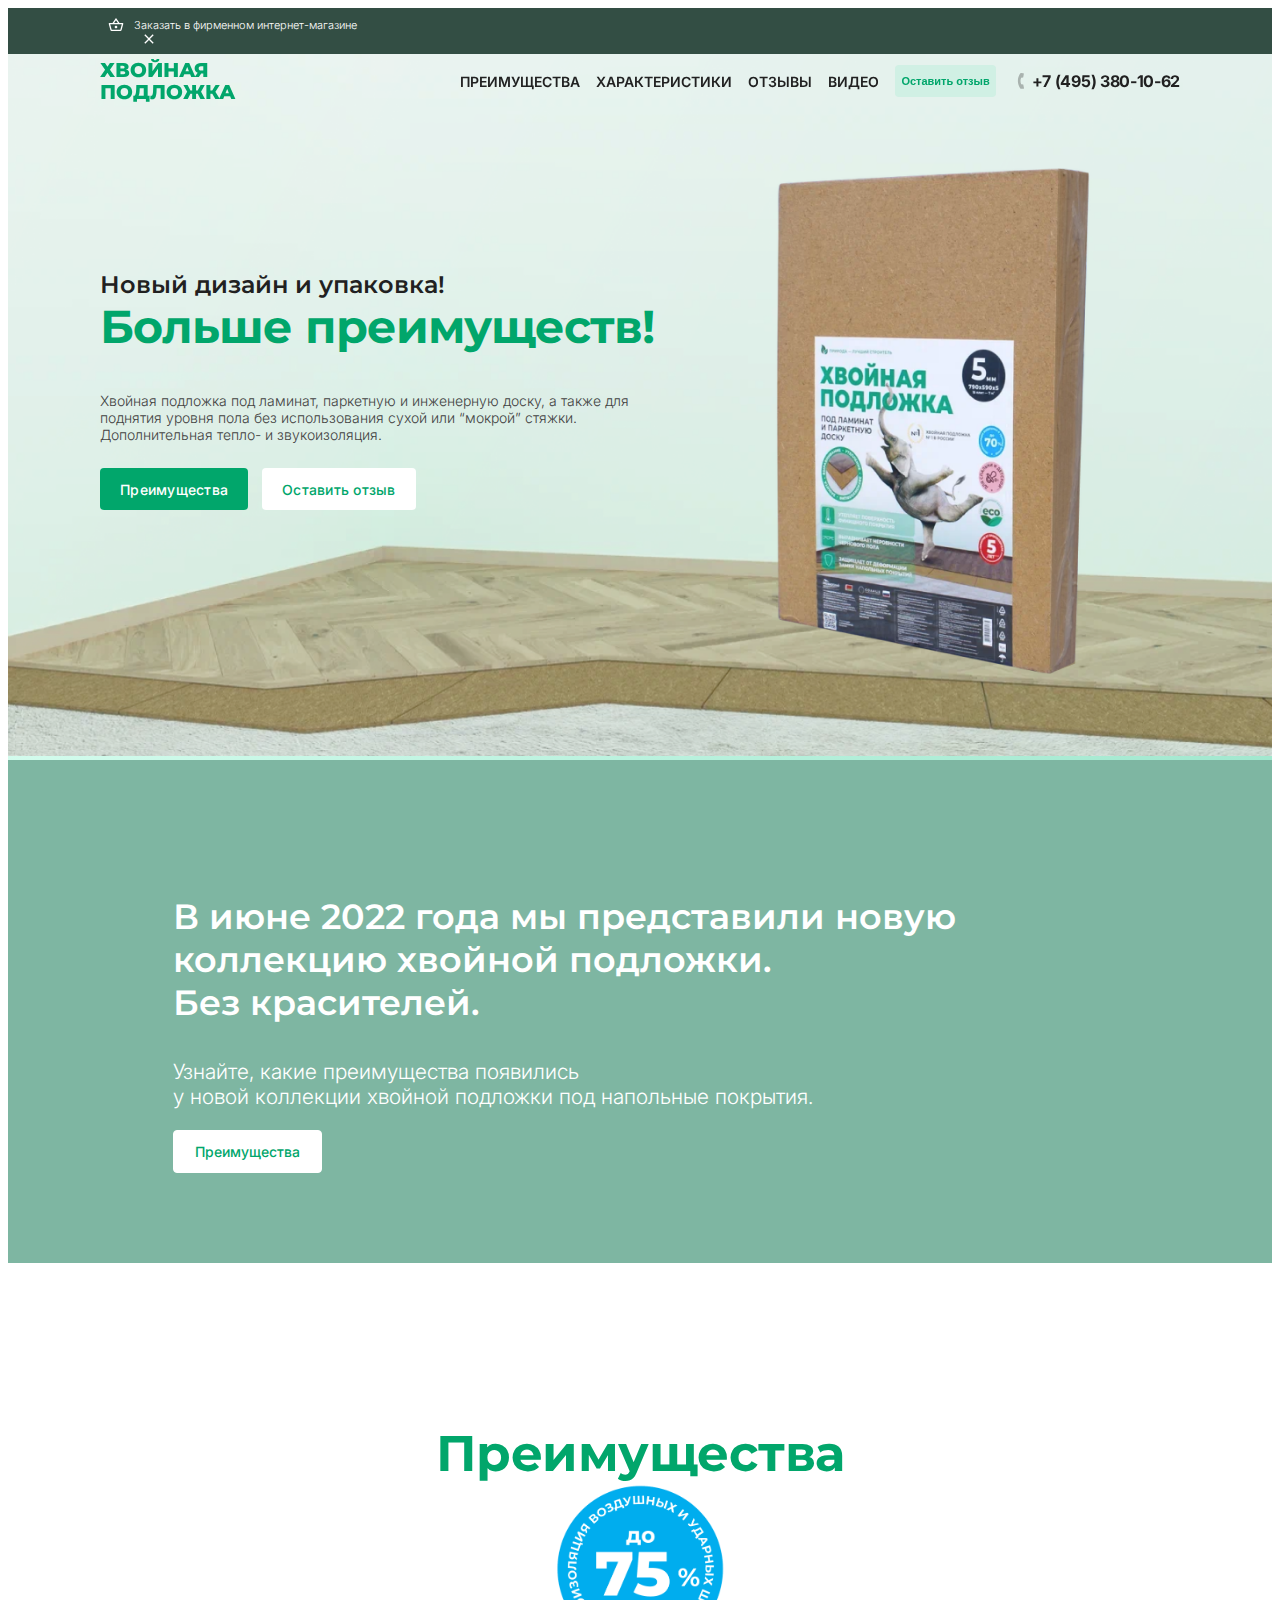
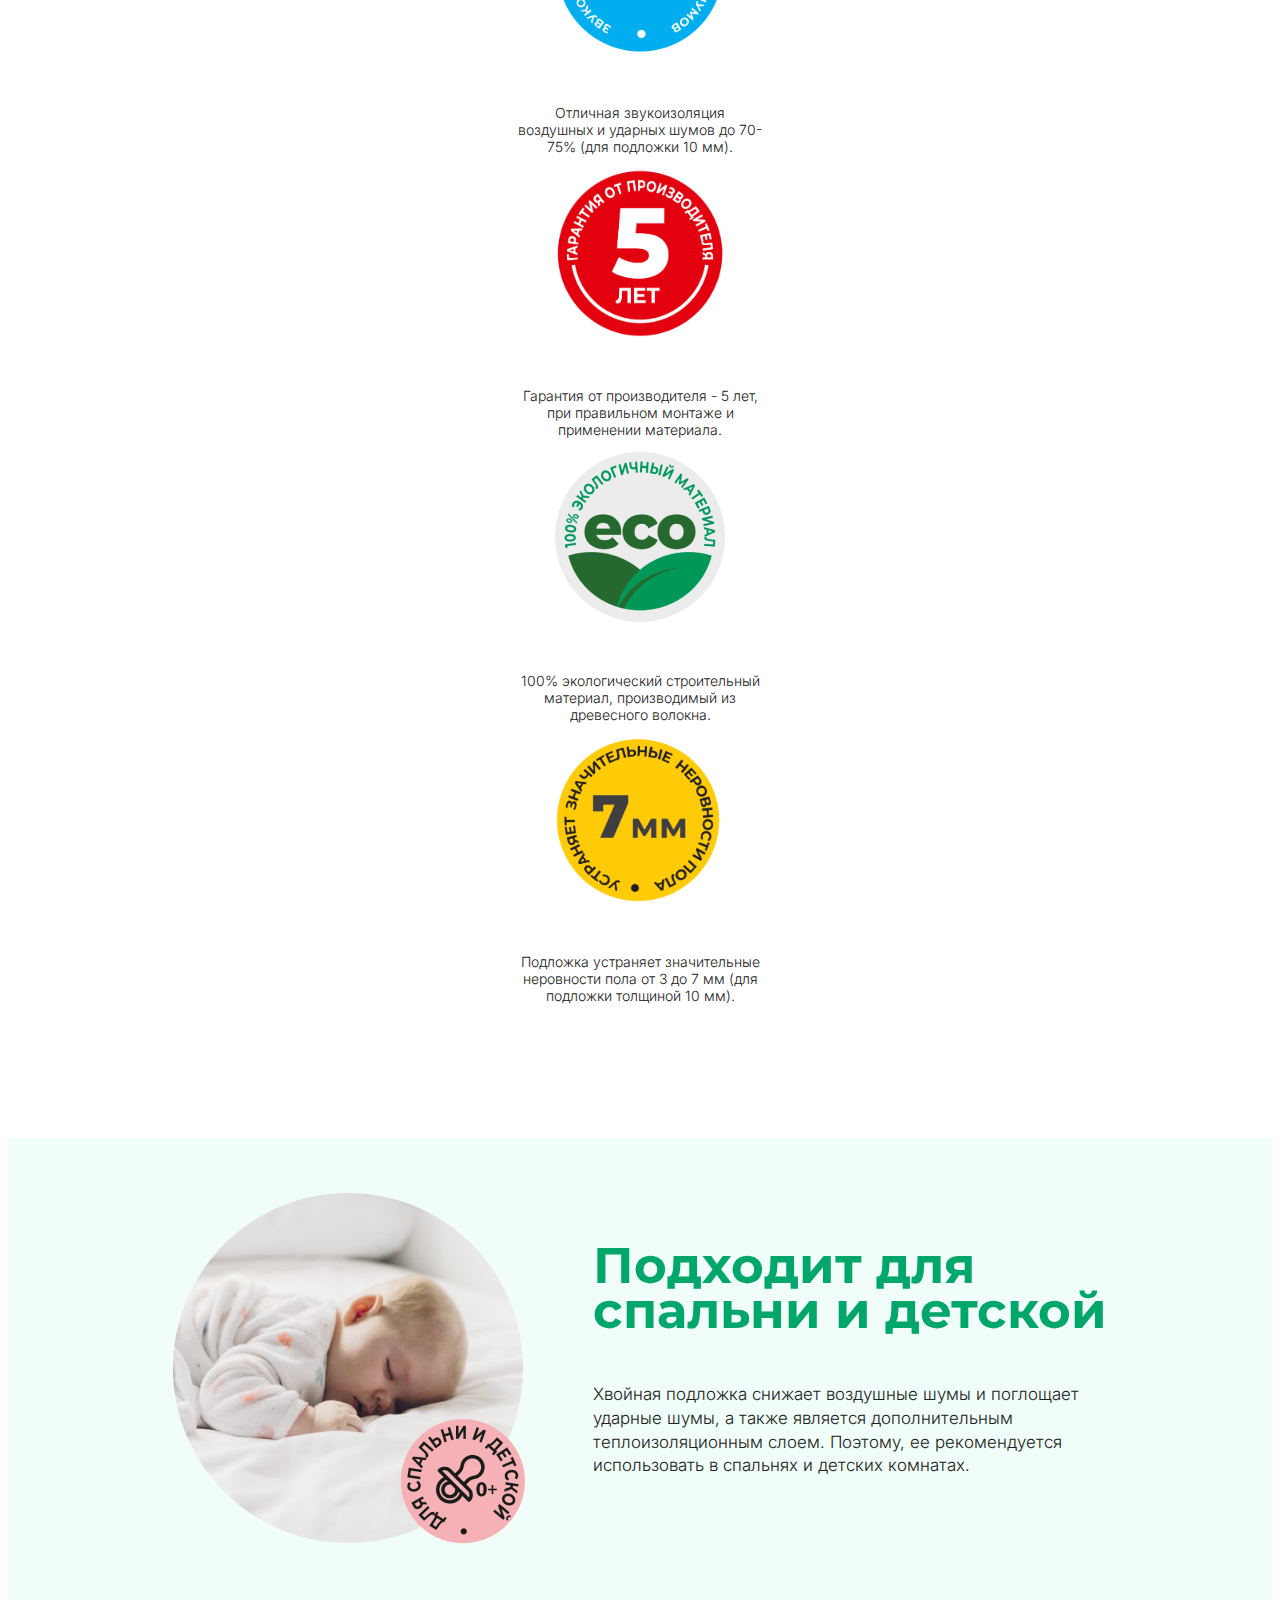
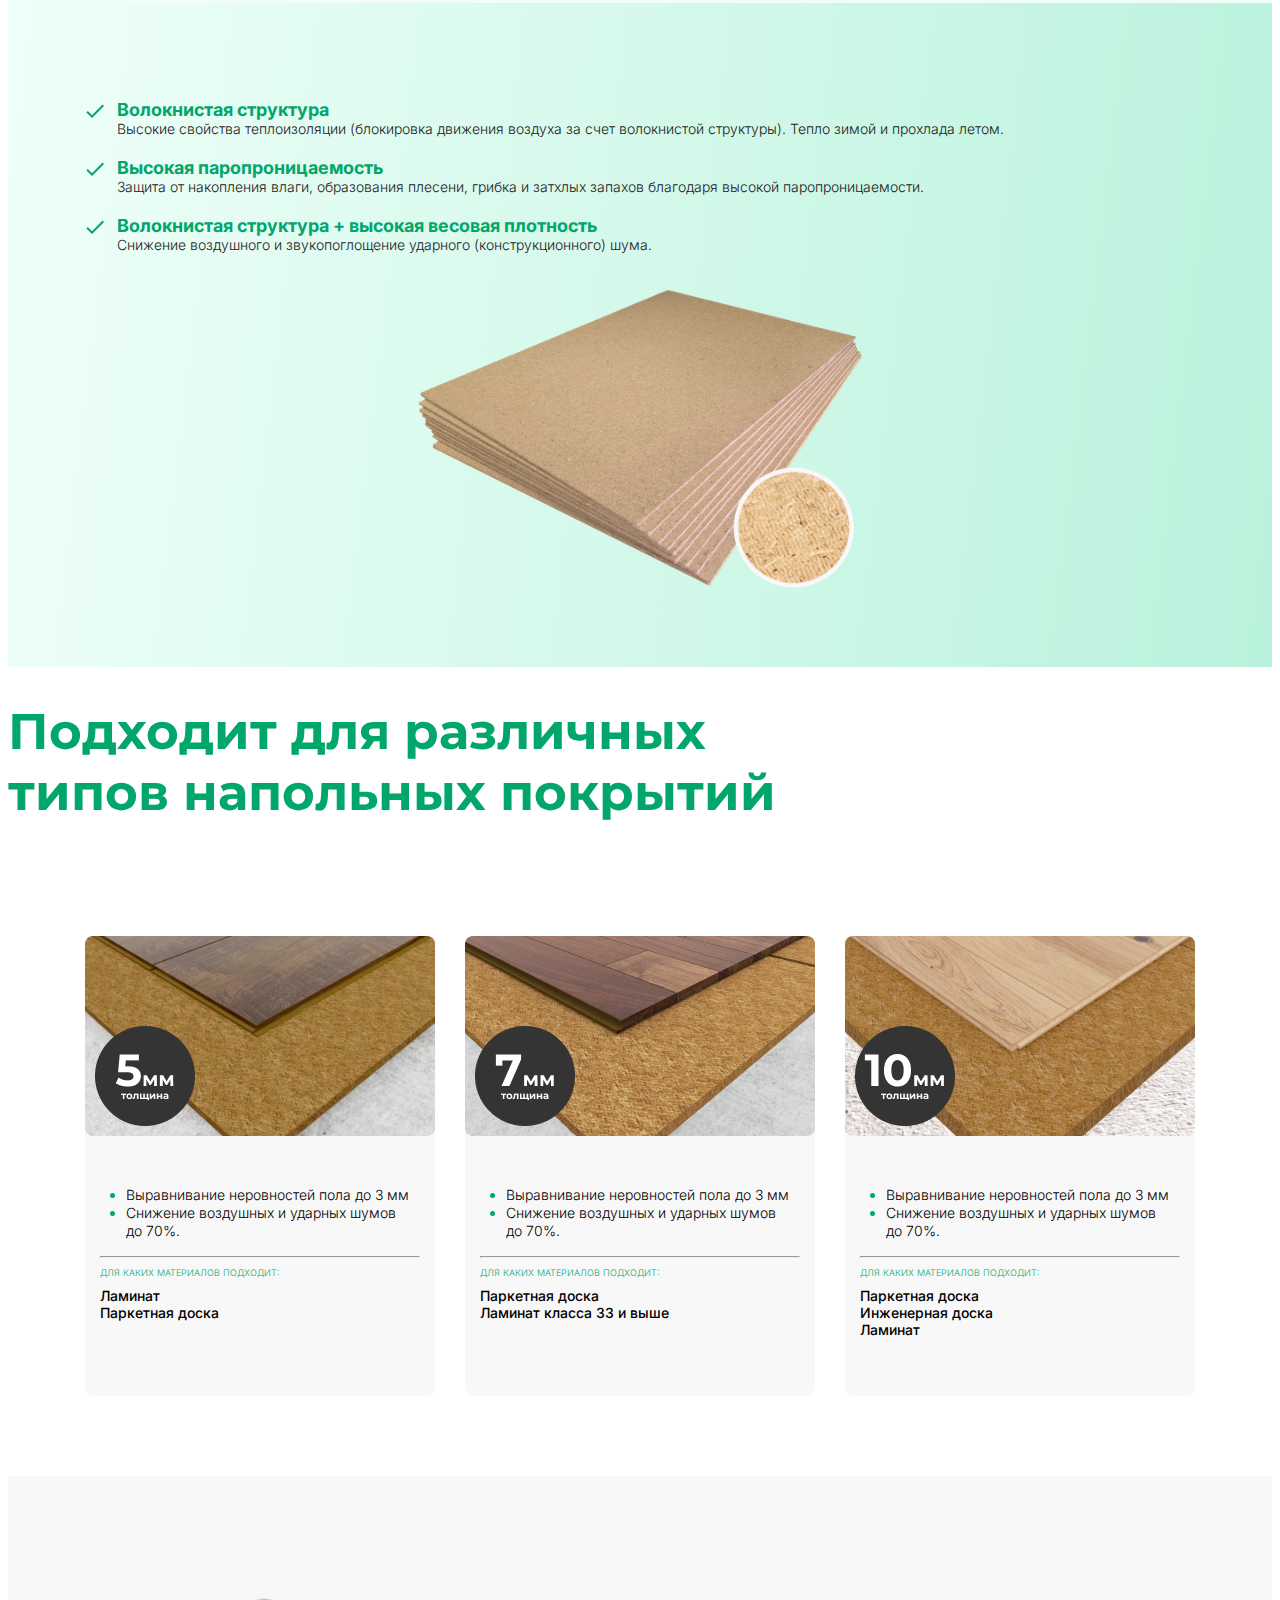
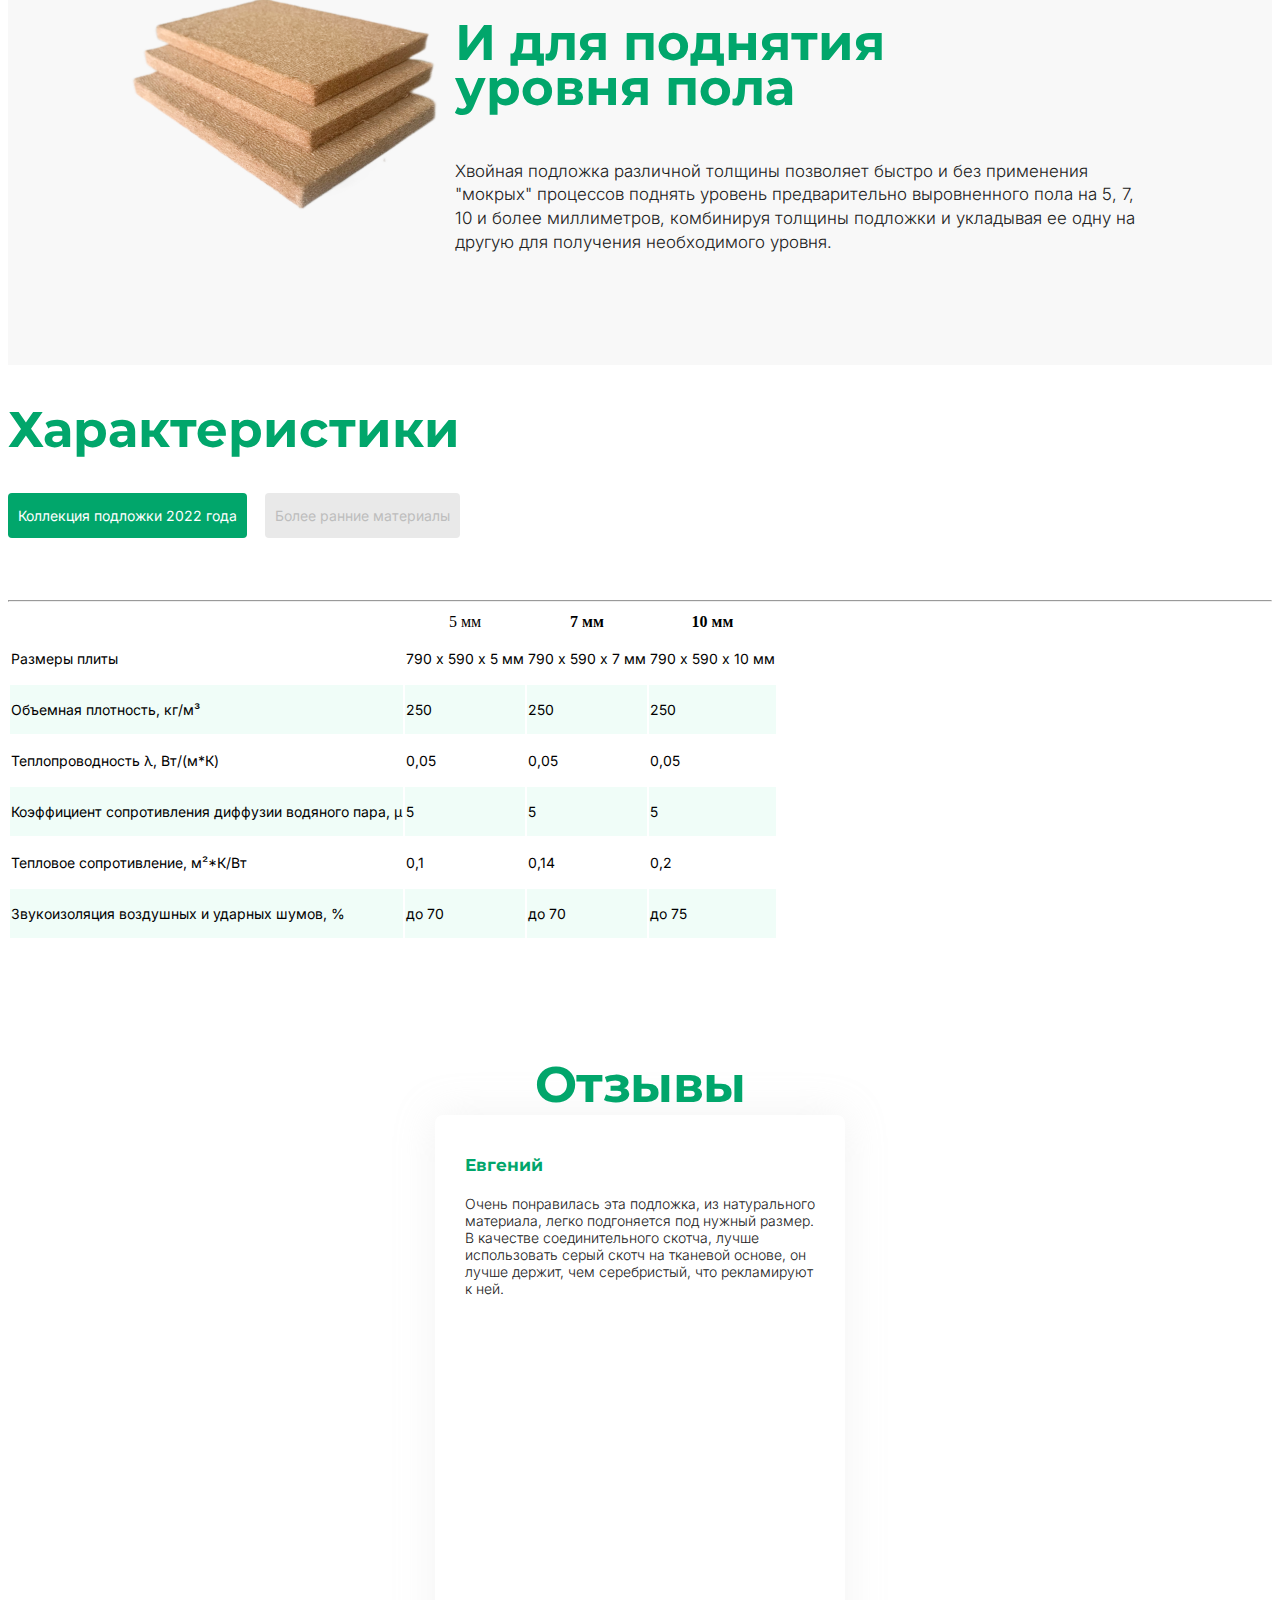
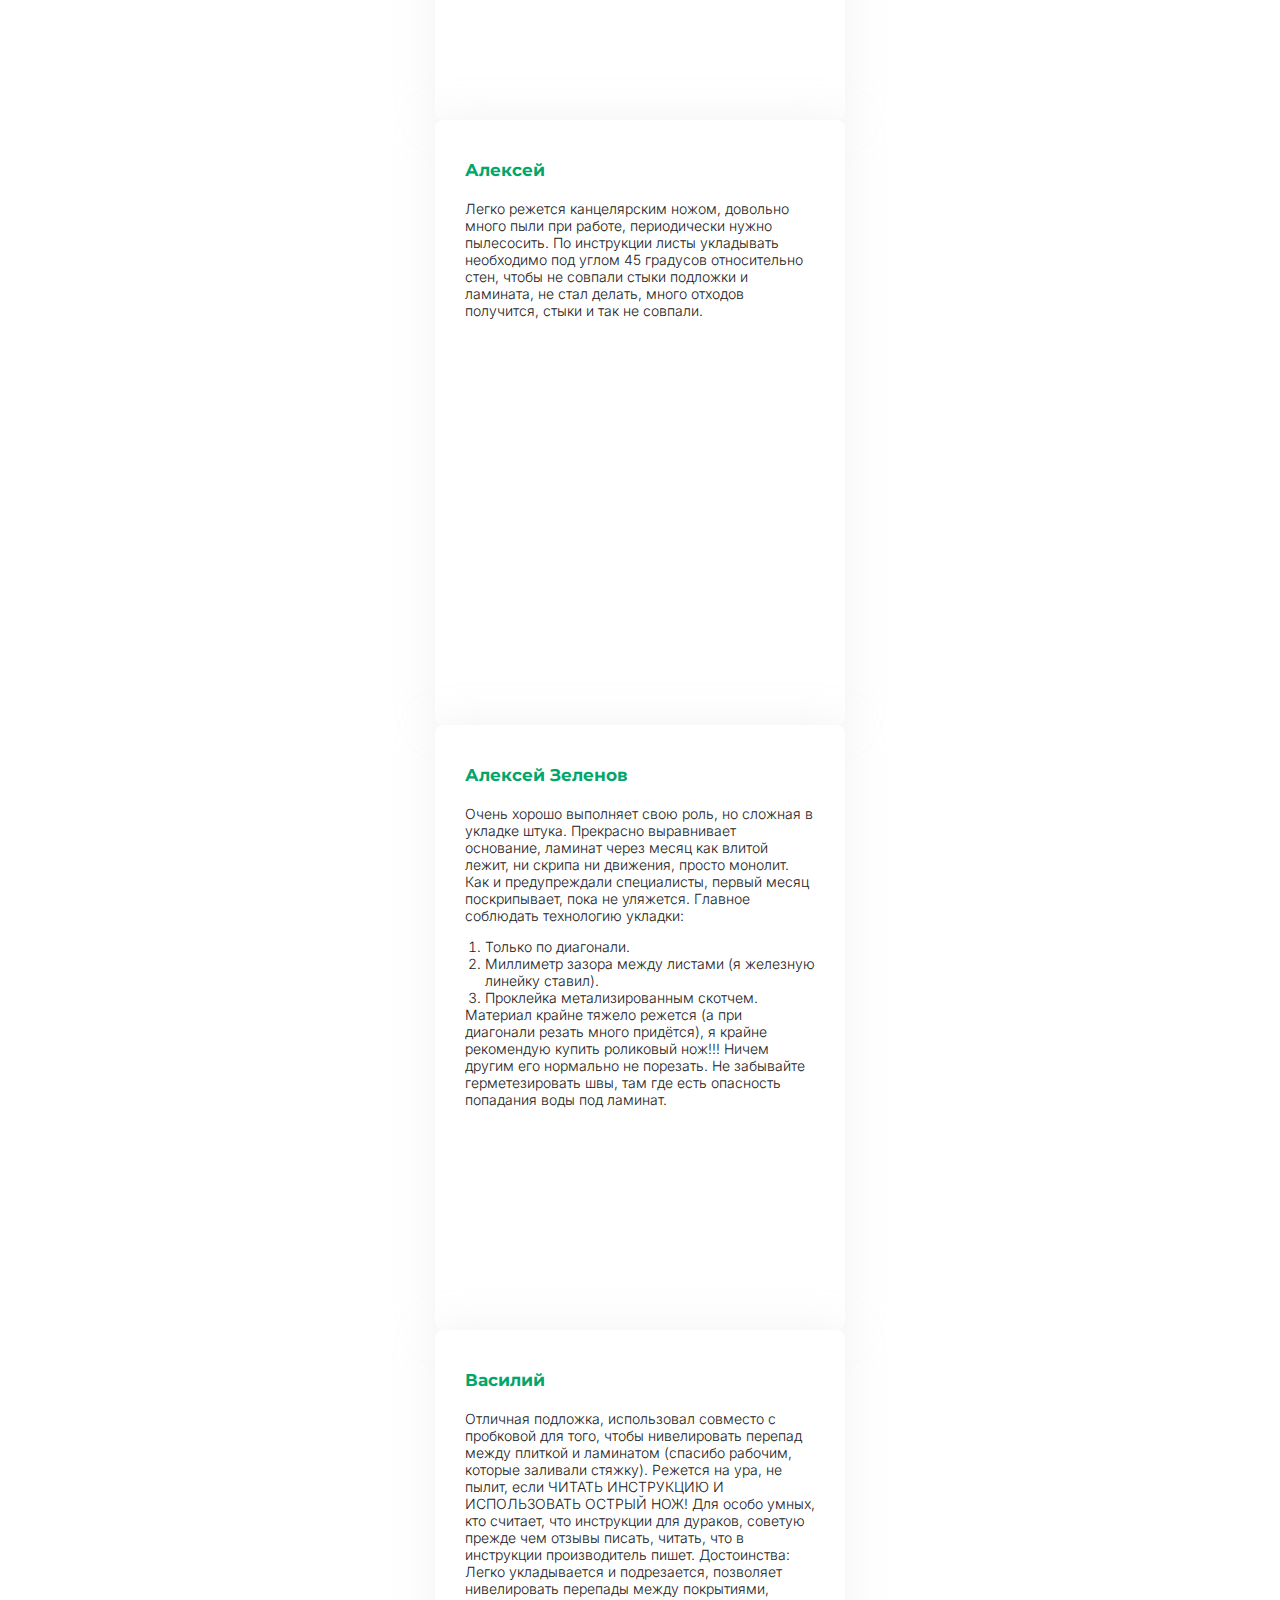
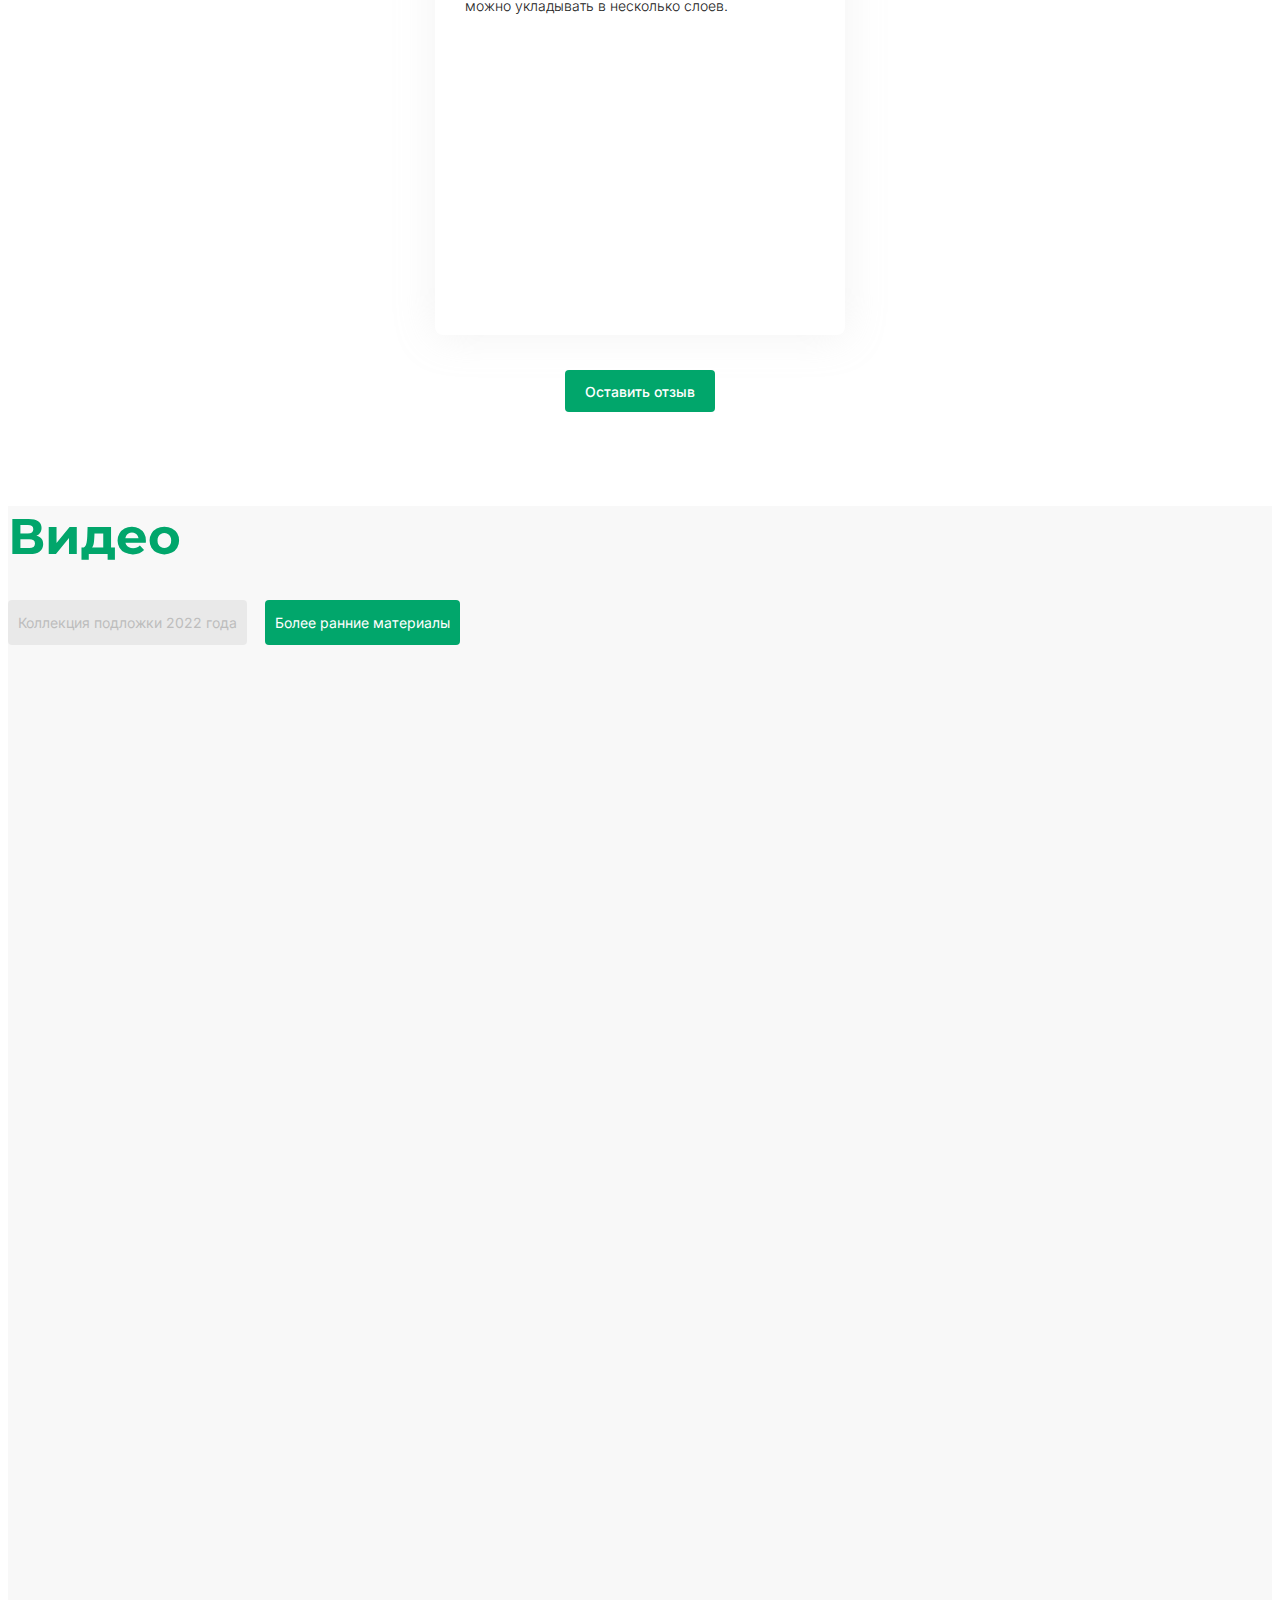
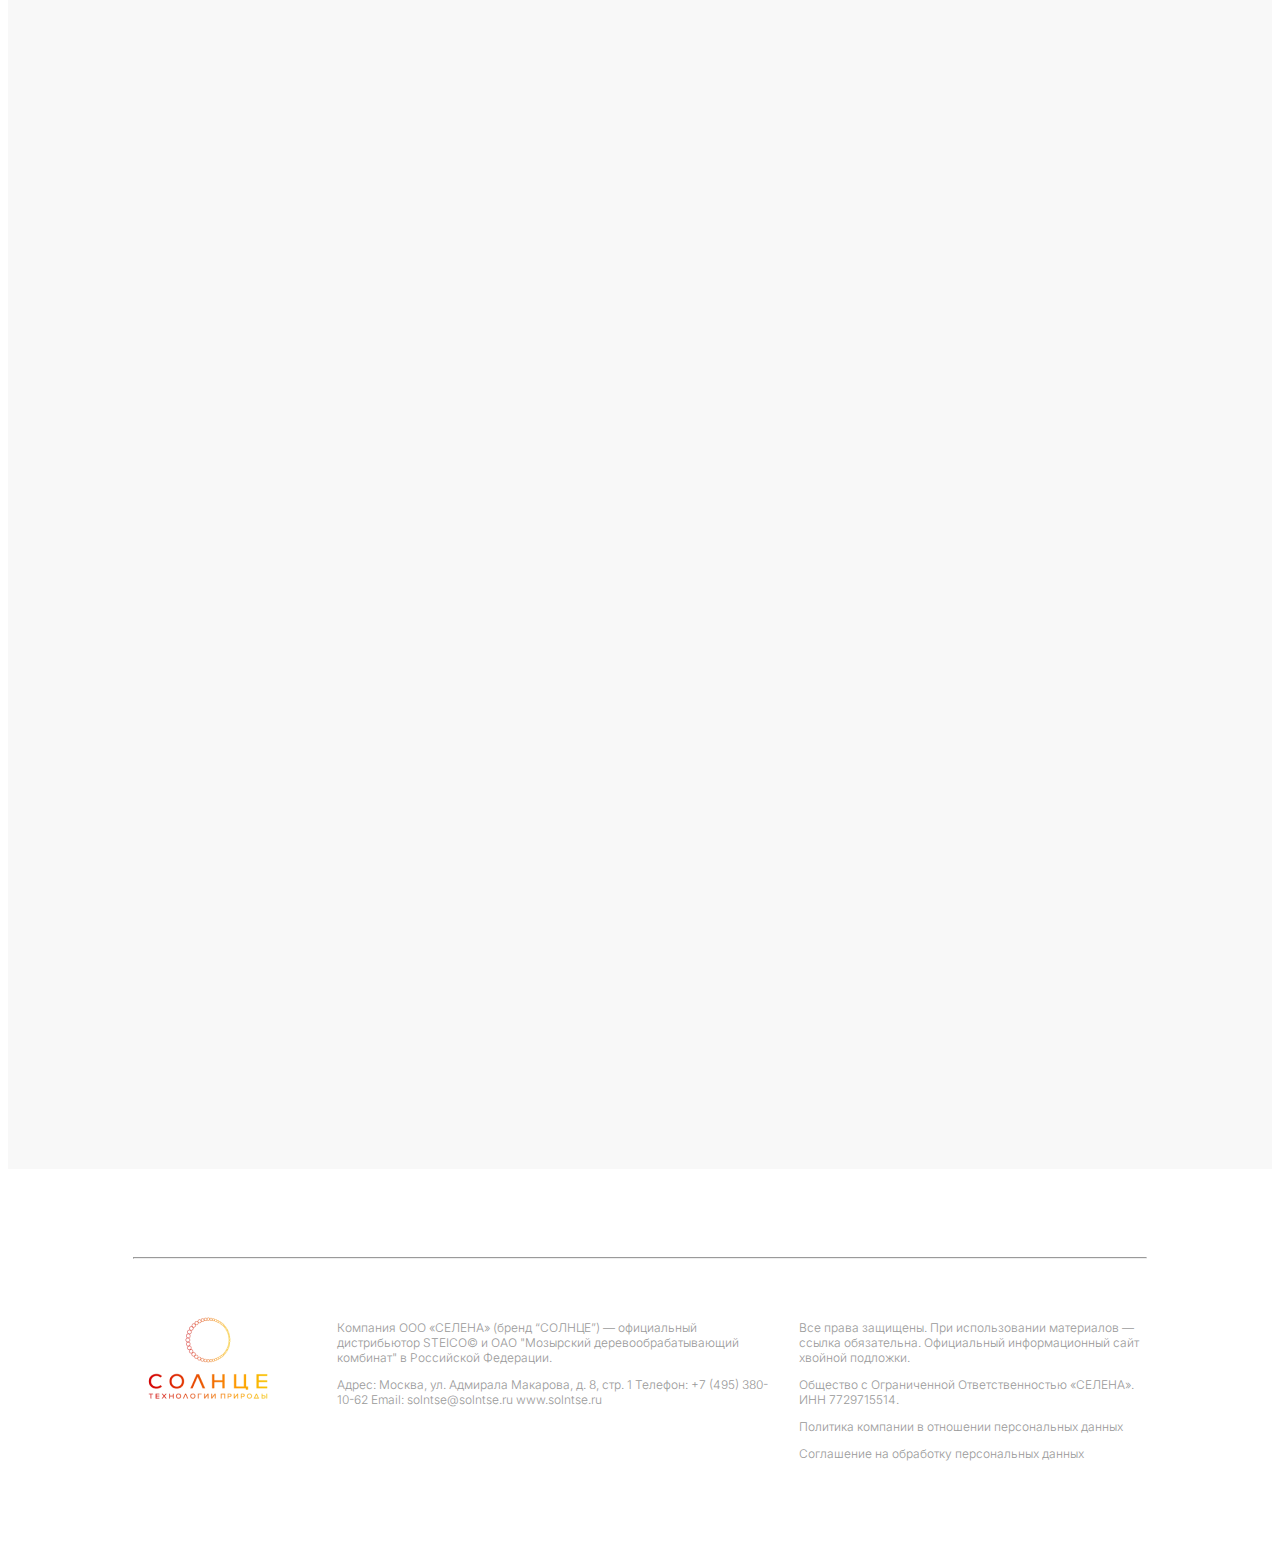
<file: index.html>
<!DOCTYPE html>
<html>
<head>
        <!-- Yandex.Metrika counter -->

  <script type="text/javascript">
    (function(m,e,t,r,i,k,a){m[i]=m[i]||function(){(m[i].a=m[i].a||[]).push(arguments)}; m[i].l=1*new Date();k=e.createElement(t),a=e.getElementsByTagName(t)[0],k.async=1,k.src=r,a.parentNode.insertBefore(k,a)}) (window, document, "script", "https://mc.yandex.ru/metrika/tag.js", "ym"); ym(41144614, "init", { clickmap:true, trackLinks:true, accurateTrackBounce:true, webvisor:true }); 
  </script> 
  <noscript>
    <div><img src="https://mc.yandex.ru/watch/41144614" style="position:absolute; left:-9999px;" alt="" /></div>
  </noscript>
  
  <!-- /Yandex.Metrika counter -->
    <meta charset="UTF-8">
    <meta http-equiv="X-UA-Compatible" content="IE=edge">
    <meta name="viewport" content="width=device-width, initial-scale=1.0">
    <title>Хвойная подложка</title>
    <link rel="icon" href="./img/favicon.svg" type="image/x-icon">
    <link rel="stylesheet" href="./style/style.css">
    <link rel="stylesheet" href="./style/vstyle.css">
    <link rel="stylesheet" type="text/css" href="./js/slick/slick.css"/>
    <link href="https://cdn.jsdelivr.net/npm/bootstrap@5.2.0-beta1/dist/css/bootstrap.min.css" rel="stylesheet" integrity="sha384-0evHe/X+R7YkIZDRvuzKMRqM+OrBnVFBL6DOitfPri4tjfHxaWutUpFmBp4vmVor" crossorigin="anonymous">
</head>
<body id="body">


    <section class="preHeader">
        <div class="container-fluid cont__pd">
            <div class="preHeader__container d-flex flex justify-content-end align-items-center">
                <a href="" class="preHeader__orderLink">
                    <img src="./img/header-cart.svg" alt="header-cart">
                    Заказать в фирменном интернет-магазине
                </a>
                <button class="preHeader__close" onclick="closePreHeader()">
                    <img src="./img/header-close.svg" alt="close">
                </button>
            </div>
        </div>
    </section>

    <header id="header">
        <div class="container-fluid header__container cont__pd">
            <div class="header__logo scroll-to" href="#body">
                ХВОЙНАЯ<br>
                ПОДЛОЖКА   
            </div>
            <div class="header__navs">
                <a href="#advantages">ПРЕИМУЩЕСТВА</a>
                <a href="#characteristics">ХАРАКТЕРИСТИКИ</a>  
                <a href="#reviews">ОТЗЫВЫ</a>  
                <a href="#video">ВИДЕО</a>   
                <button class="header__btn" onclick="window.location.href = './review/'">
                    Оставить отзыв    
                </button>   
                <a class="header__phoneLink" href="tel:+74953801062">
                    <img src="./img/header-phone.svg" alt="">
                    +7 (495) 380-10-62
                </a>
                <img src="./img/header-bureger-img.svg" alt="" class="header__img" onclick="openHeader()">
            </div>    
        </div>    
    </header>

    <div class="headerMobile" id="headerMobile">
        <div class="headerM_container">
            <div class="headerM__top">
                <div class="header__logo">
                    ХВОЙНАЯ<br>
                    ПОДЛОЖКА   
                </div>
                <button class="btn__close" onclick="closeHeader()"><img
                        src="./img/headerMClose.svg"></button>
            </div>
            <div class="headerM__navs">
                <div class="nav__links">
                    <a href="#advantages" class="menu-item nav__link" onclick="closeHeader()"><span>Преимущества</span></a>
                    <a href="#characteristics" class="menu-item nav__link" onclick="closeHeader()"><span>Характеристики</span></a>
                    <a href="#reviews" class="menu-item nav__link" onclick="closeHeader()"><span>Отзывы</span></a>
                    <a href="#video" class="menu-item nav__link" onclick="closeHeader()"><span>Видео</span></a>
                </div>    
                <a class="header__phoneLink headerM__phone" href="tel:+74953801062">
                    <img src="./img/header-phone.svg" alt="">
                    +7 (495) 380-10-62
                </a>
            </div>
            
        </div>
    </div>

    <section class="hero">
        <div>
            <img class="hero__img" src="./img/hero-img-last.png" alt="">
            <img class="hero__img__m" src="./img/hero-img-ms.png" alt="">
            <div class="hero__textBlock">
                <div class="hero__titleTop">
                    Новый дизайн и упаковка!
                </div> 
                <div class="hero__titleBot">
                    Больше преимуществ!    
                </div>   
                <div class="hero__text">
                    Хвойная подложка под ламинат, паркетную и инженерную доску, а также для поднятия уровня пола без использования сухой или “мокрой” стяжки. Дополнительная тепло- и звукоизоляция.
                </div>
                <div class="hero__btns">
                    <button class="hero__btn__advantages scroll-to" href="#advantages">
                        Преимущества   
                    </button>
                    <button class="hero__btn__review" onclick="window.location.href = './review/'">
                        Оставить отзыв
                    </button>
                </div> 
            </div>
        </div>
    </section>

    <!-- Collection Block -->
    
    <div class="container-fluid collection text-center">
        <div class="collection__block">
            <p class="collection__new">В июне 2022 года мы представили новую<br> коллекцию хвойной подложки.<br>
            Без красителей.</p>
            <p class="collection__benefits mt-5">
                Узнайте, какие преимущества появились<br>
                    у новой коллекции хвойной подложки под напольные покрытия.
            </p>
            <button class="collection__btn mt-4 scroll-to" href="#advantages" >Преимущества</button>
        </div>
    </div>

    <!-- Collection Block -->

    <section class="advantages" id="advantages">
        <div class="container-fluid">
            <div class="advantages__title">
                Преимущества    
            </div>
            <div class="row advantages__row mt-5">
                <div class="col-6 col-lg-3">
                    <div class="advantages__card">
                        <img src="./img/advantage1.png" alt="" class="advantages__img">
                        <p class="advantages__text">
                            Отличная звукоизоляция воздушных и ударных шумов до 70-75% (для подложки 10 мм).     
                        </p>
                    </div>
                </div>
                <div class="col-6 col-lg-3">
                    <div class="advantages__card">
                        <img src="./img/advantage2.png" alt="" class="advantages__img">
                        <p class="advantages__text">
                            Гарантия от производителя - 5 лет, при правильном монтаже и применении материала.     
                        </p>
                    </div>
                </div>
                <div class="col-6 col-lg-3">
                    <div class="advantages__card">
                        <img src="./img/advantages3.png" alt="" class="advantages__img">
                        <p class="advantages__text">
                            100% экологический строительный материал, производимый из древесного волокна.   
                        </p>
                    </div>
                </div>
                <div class="col-6 col-lg-3">
                    <div class="advantages__card">
                        <img src="./img/advantage4.png" alt="" class="advantages__img">
                        <p class="advantages__text">
                            Подложка устраняет значительные неровности пола от 3 до 7 мм (для подложки толщиной 10 мм).   
                        </p>
                    </div>
                </div>
            </div>
        </div>
    </section>

        <!-- Baby Block -->

        <div class="container-fluid baby">
            <div class="baby__block">
                <div class="baby__img__block">
                    <img src="./img/babyg.png" class="baby__img" alt="">
                </div>
                <div class="">
                    <div class="baby__text mt-5">
                         <p class="baby__main pt-4">
                        Подходит для<br> спальни и детской
                             </p>
                        <p class="baby__sec mt-4">
                        Хвойная подложка снижает воздушные шумы и поглощает<br>
                         ударные шумы, а также является дополнительным<br>
                          теплоизоляционным слоем. Поэтому, ее рекомендуется<br>
                           использовать в спальнях и детских комнатах.
                         </p>
                    </div>
                </div>
            </div>
        </div>

    <!-- Baby Block -->

    <section class="structure">
        <div class="container-fluid structure__cont__pd">
            <div class="row">
                <div class="col-12 col-md-6 structure__textContainer">
                    <div class="structure__textBlock">
                        <div class="structure__textBlock__title">
                            <img src="./img//structure-done.svg" alt="">
                            <div>
                                <span>Волокнистая структура</span>
                                <div class="structure__textBlock__text">
                                    Высокие свойства теплоизоляции (блокировка движения воздуха за счет волокнистой структуры). Тепло зимой и прохлада летом.
                                </div>
                            </div>
                        </div>
                    </div>
                    <div class="structure__textBlock">
                        <div class="structure__textBlock__title">
                            <img src="./img//structure-done.svg" alt="">
                            <div>
                                <span>Высокая паропроницаемость</span>
                                <div class="structure__textBlock__text">
                                    Защита от накопления влаги, образования плесени, грибка и затхлых запахов благодаря высокой паропроницаемости.
                                </div>
                            </div>
                        </div>
                    </div>
                    <div class="structure__textBlock">
                        <div class="structure__textBlock__title">
                            <img src="./img//structure-done.svg" alt="">
                            <div>
                                <span>Волокнистая структура + высокая весовая плотность</span>
                                <div class="structure__textBlock__text">
                                    Снижение воздушного и звукопоглощение ударного (конструкционного) шума.   
                                </div>
                            </div>
                        </div>
                    </div>
                </div>
                <div class="col-12 col-md-6 structure__imgCont" style="text-align: center;">
                    <img class="structure__img" src="./img/structure-img.png" alt="">
                </div>
            </div>
        </div>
    </section>

    <!-- FloorTypes Block  -->


    <div class="container-fluid floor mt-5">
        <div class="text-center pt-4">
            <h1 class="floorT__main">Подходит для различных<br>
                типов напольных покрытий </h1>
        </div>
        <img src="./img/next.png" onclick="next()" class="next__btn" alt="">
        <img src="./img//prev.png" onclick="prev()" class="prev__btn" alt="">
        <div class="floorT__cards">
            <div>
                <div class="floorT__block">
                <img src="./img/card1.png" class="floor__card__img" alt="">
                <div class="floorT__content">
                    <ul>
                        <li> <span>Выравнивание неровностей пола до 3 мм</span></li>
                        <li><span>Снижение воздушных и ударных шумов<br>
                        до 70%.</span></li>
                    </ul>
                <hr style="color: #01A66B;">
                        <div class="floorT__for">
                        <p>Для каких материалов подходит:</p>
                            <div style="display: flex; flex-direction:column;">
                             <span>Ламинат</span>
                             <span>Паркетная доска</span>
                            </div>
                        </div>
                    </div>
                </div>
            </div>
            <div>
            <div class="floorT__block floorT__block-p">
                <img src="./img/card2.png" class="floor__card__img" alt="">
                <div class="floorT__content">
                    <ul>
                        <li> <span>Выравнивание неровностей пола до 3 мм</span></li>
                        <li><span>Снижение воздушных и ударных шумов<br>
                        до 70%.</span></li>
                    </ul>
                    <hr style="color: #01A66B;">
                        <div class="floorT__for">
                            <p>Для каких материалов подходит:</p>
                            <div style="display: flex; flex-direction:column;">
                             <span>Паркетная доска</span>
                              <span>Ламинат класса 33 и выше</span>
                            </div>
                        </div>
                    </div>
                </div>
            </div>
        <div>
            <div class="floorT__block">
                <img src="./img/card3.png" class="floor__card__img" alt="">
                <div class="floorT__content">
                    <ul>
                        <li> <span>Выравнивание неровностей пола до 3 мм</span></li>
                        <li><span>Снижение воздушных и ударных шумов<br>
                        до 70%.</span></li>
                    </ul>
                <hr style="color: #01A66B;">
                    <div class="floorT__for">
                        <p>Для каких материалов подходит:</p>
                        <div style="display: flex; flex-direction:column;">
                            <span>Паркетная доска</span>
                            <span>Инженерная доска </span>
                            <span>Ламинат</span>
                        </div>
                    </div>
                </div>
            </div>
        </div>
        </div>
    </div>

 <!-- FloorTypes Block  -->

    <div class="container-fluid baby level">
        <div class="row level__block">
            <div class="level__img__block col-md-6 col-12">
                <img src="./img/3d.png" class="baby__img" alt="">
            </div>
            <div class="col-md-6 col-12">
                <div class="baby__text">
                     <p class="baby__main pt-4">
                        И для поднятия<br> уровня пола
                         </p>
                    <p class="baby__sec mt-4">
                        Хвойная подложка различной толщины позволяет быстро и без применения "мокрых" процессов поднять уровень предварительно выровненного пола на 5, 7, 10 и более миллиметров, комбинируя толщины подложки и укладывая ее одну на другую для получения необходимого уровня.
                     </p>
                </div>
            </div>
        </div>
    </div>

    <!-- characteristics block -->
        
    <div class="container-fluid mt-5" id="characteristics">
        <div class="text-center">
            <h1 class="floorT__main">Характеристики</h1>
        </div>
        <div class="chars__buttons text-center mt-5">
            <button data-tab="1" class="tab__btn chars__coll active">Коллекция подложки 2022 года</button>
            <button data-tab="2" class="tab__btn chars__btn">Более ранние материалы</button>
        </div>
        <div class="chars__content">
            <hr>
            <table data-tab-content="1" class="table table-striped table-borderless chars__block active__block">
                <thead>
                  <tr>
                    <th scope="col"></th>
                    <th scope="col" style="font-weight: 400;">5 мм</th>
                    <th scope="col">7 мм</th>
                    <th scope="col">10 мм</th>
                  </tr>
                </thead>
                <tbody>
                  <tr>
                    <td scope="row">Размеры плиты</td>
                    <td>790 х 590 х 5 мм</td>
                    <td>790 х 590 х 7 мм</td>
                    <td>790 х 590 х 10 мм</td>
                  </tr>
                  <tr style="background:#F0FDF8">
                    <td scope="row">Объемная плотность, кг/м³</td>
                    <td>250</td>
                    <td>250</td>
                    <td>250</td>
                  </tr>
                  <tr>
                    <td scope="row">Теплопроводность λ, Вт/(м*К)</td>
                    <td>0,05</td>
                    <td>0,05</td>
                    <td>0,05</td>
                  </tr>
                  <tr style="background:#F0FDF8">
                    <td scope="row">Коэффициент сопротивления диффузии водяного пара, μ</td>
                    <td>5</td>
                    <td>5</td>
                    <td>5</td>
                  </tr>
                  <tr>
                    <td scope="row">Тепловое сопротивление, м²*К/Вт</td>
                    <td>0,1</td>
                    <td>0,14</td>
                    <td>0,2</td>
                  </tr>
                  <tr style="background:#F0FDF8">
                    <td scope="row">Звукоизоляция воздушных и ударных шумов, %</td>
                    <td>до 70</td>
                    <td>до 70</td>
                    <td>до 75</td>
                  </tr>
                </tbody>
              </table>
              <table data-tab-content="2" class="table table-striped table-borderless chars__block">
                <thead>
                  <tr>
                    <th scope="col"></th>
                    <th scope="col" style="font-weight: 400;">3 мм</th>
                    <th scope="col">5,5 мм</th>
                    <th scope="col">7 мм</th>
                    <th scope="col">10 мм</th>
                  </tr>
                </thead>
                <tbody>
                  <tr>
                    <td scope="row">Размеры плиты</td>
                    <td>790 х 590 х 3 мм</td>
                    <td>790 х 590 х 5,5 мм</td>
                    <td>790 х 590 х 7 мм</td>
                    <td>790 х 590 х 10 мм</td>
                  </tr>
                  <tr style="background:#F0FDF8">
                    <td scope="row">Объемная плотность, кг/м³</td>
                    <td>ок. 250</td>
                    <td>ок. 250</td>
                    <td>ок. 250</td>
                    <td>ок. 250</td>
                  </tr>
                  <tr>
                    <td scope="row">Теплопроводность λ, Вт/(м*К)</td>
                    <td>0,07</td>
                    <td>0,07</td>
                    <td>0,07</td>
                    <td>0,07</td>
                  </tr>
                  <tr style="background:#F0FDF8">
                    <td scope="row">Коэффициент сопротивления диффузии водяного пара, μ</td>
                    <td>5</td>
                    <td>5</td>
                    <td>5</td>
                    <td>5</td>
                  </tr>
                  <tr>
                    <td scope="row">Тепловое сопротивление, м²*К/Вт</td>
                    <td>0,043</td>
                    <td>0,071</td>
                    <td>0,1</td>
                    <td>0,1</td>
                  </tr>
                  <tr style="background:#F0FDF8">
                    <td scope="row">Сопротивление диффузии водяного пара, м</td>
                    <td>0,02</td>
                    <td>0,03</td>
                    <td>0,04</td>
                    <td></td>
                  </tr>
                  <tr>
                    <td scope="row">Сопротивление динамическим нагрузкам, циклов</td>
                    <td>150000</td>
                    <td>150000</td>
                    <td>150000</td>
                    <td>150000</td>
                  </tr>
                  <tr style="background:#F0FDF8">
                    <td scope="row">Прочность на сжатие, кПа</td>
                    <td>˃ 150</td>
                    <td>˃ 150</td>
                    <td>˃ 150</td>
                    <td>˃ 150</td>
                  </tr>
                  <tr>
                    <td scope="row">Сопротивление компрессионной ползучести, кПа</td>
                    <td>˃ 50</td>
                    <td>˃ 50</td>
                    <td>˃ 50</td>
                    <td>˃ 50</td>
                  </tr>
                  <tr style="background:#F0FDF8">
                    <td scope="row">Сопротивление ударным нагрузкам с использованием шара большого диаметра, мм</td>
                    <td>˃ 800</td>
                    <td>˃ 800</td>
                    <td>˃ 800</td>
                    <td>˃ 800</td>
                  </tr>
                  <tr>
                    <td scope="row">Снижение уровня ударного шума, дБ</td>
                    <td>19</td>
                    <td>19</td>
                    <td>19</td>
                    <td>19</td>
                  </tr>
                </tbody>
              </table>
        </div>
    </div>

    <!-- characteristics block -->

    <section class="reviews" id="reviews">
        <div class="container-fluid">
            <div class="advantages__title">
                Отзывы    
            </div>
            <div class="reviews__slider mt-5" id="reviews__slider">
                <div>
                    <div class="reviews__block">
                        <div class="reviews__name">
                            Евгений
                        </div>
                        <div class="reviews__text">
                            Очень понравилась эта подложка, из натурального материала, легко подгоняется под нужный размер.
В качестве соединительного скотча, лучше использовать серый скотч на тканевой основе, он лучше держит, чем серебристый, что рекламируют к ней.
                        </div>
                    </div>
                </div>
                <div>
                    <div class="reviews__block">
                        <div class="reviews__name">
                            Алексей
                        </div>
                        <div class="reviews__text">
                            Легко режется канцелярским ножом, довольно много пыли при работе, периодически нужно пылесосить.
                            По инструкции листы укладывать необходимо под углом 45 градусов относительно стен, чтобы не совпали стыки подложки и ламината, не стал делать, много отходов получится, стыки и так не совпали.
                            
                        </div>
                    </div>
                </div>
                <div>
                    <div class="reviews__block">
                        <div class="reviews__name">
                            Алексей Зеленов
                        </div>
                        <div class="reviews__text">
                            Очень хорошо выполняет свою роль, но сложная в укладке штука.
                            Прекрасно выравнивает основание, ламинат через месяц как влитой лежит, ни скрипа ни движения, просто монолит.
                            Как и предупреждали специалисты, первый месяц поскрипывает, пока не уляжется.
                            Главное соблюдать технологию укладки:
                            <ol style="margin-left: -20px;     margin-bottom: 0;">
                           <li> Только по диагонали.</li>
                           <li> Миллиметр зазора между листами (я железную линейку ставил).</li>
                            <li>Проклейка метализированным скотчем.</li>
                        </ol>
                            Материал крайне тяжело режется (а при диагонали резать много придётся), я крайне рекомендую купить роликовый нож!!!
                            Ничем другим его нормально не порезать. Не забывайте герметезировать швы, там где есть опасность попадания воды под ламинат.
                        </div>
                    </div>
                </div>
                <div>
                    <div class="reviews__block">
                        <div class="reviews__name">
                            Василий
                        </div>
                        <div class="reviews__text">
                            Отличная подложка, использовал совместо с пробковой для того, чтобы нивелировать перепад между плиткой и ламинатом (спасибо рабочим, которые заливали стяжку).
                            Режется на ура, не пылит, если ЧИТАТЬ ИНСТРУКЦИЮ И ИСПОЛЬЗОВАТЬ ОСТРЫЙ НОЖ!
                            Для особо умных, кто считает, что инструкции для дураков, советую прежде чем отзывы писать, читать, что в инструкции производитель пишет.
                            Достоинства:
                            Легко укладывается и подрезается, позволяет нивелировать перепады между покрытиями, можно укладывать в несколько слоев.
                        </div>
                    </div>
                </div>
            </div>

            <div class="review__buttonCont">
                <button class="review__button" onclick="window.location.href = './review/'">
                    Оставить отзыв
                </button>
            </div>
        </div>
    </section>

     <!-- video block  -->

     <div class="container-fluid video" style="padding-left:0; padding-right:0;" id="video">
        <div class="text-center pt-5">
            <h1 class="floorT__main">Видео</h1>
        </div>
        <div class="chars__buttons text-center mt-5">
            <button data-tab-video="1" class="video__btn chars__coll" disabled>Коллекция подложки 2022 года</button>
            <button  class="video__btn chars__btn active">Более ранние материалы</button>
        </div>
        
        <div class="chars__content">

            <div class="video__block" >
                <div class="video__slider ">
                    <div>
                        <iframe width="1110" height="500" class="video__frame " src="https://www.youtube.com/embed/jYM9i4couyI" title="YouTube video player" frameborder="0" allow="accelerometer; autoplay; clipboard-write; encrypted-media; gyroscope; picture-in-picture" allowfullscreen></iframe>
                    </div>
                    <div>
                        <iframe width="1110" height="500" class="video__frame" src="https://www.youtube.com/embed/kmRG8fHrrkQ" title="YouTube video player" frameborder="0" allow="accelerometer; autoplay; clipboard-write; encrypted-media; gyroscope; picture-in-picture" allowfullscreen></iframe>
                    </div>
                    <div>
                     <iframe width="1110" height="500" class="video__frame " src="https://www.youtube.com/embed/vbttQhRQ_dI" title="YouTube video player" frameborder="0" allow="accelerometer; autoplay; clipboard-write; encrypted-media; gyroscope; picture-in-picture" allowfullscreen></iframe>
                 </div>
                    <div>
                        <iframe width="1110" height="500" class="video__frame " src="https://www.youtube.com/embed/Qg_Cno9EDkc" title="YouTube video player" frameborder="0" allow="accelerometer; autoplay; clipboard-write; encrypted-media; gyroscope; picture-in-picture" allowfullscreen></iframe>
                    </div>
                </div>
                <!-- <iframe width="1110" height="500" class="video__frame" src="https://www.youtube.com/embed/3jT_q7dt-cM" title="YouTube video player" frameborder="0" allow="accelerometer; autoplay; clipboard-write; encrypted-media; gyroscope; picture-in-picture" allowfullscreen ></iframe> -->
            </div>
            <!-- <div class="video__block" data-video="2">
                
        </div> -->
    </div>
    
</div>
    <!-- video block  -->

    <div class="cookies" id="cookie">
        <div class="container-fluid">
            <div class="cookie__cont">
                <div class="cookies__text">
                    Мы используем cookies для улучшения работы сайта, анализа трафика и персонализации.<br>
                    Используя сайт или кликая на кнопку Я согласен (согласна), вы соглашаетесь с нашей политикой использования cookies.<br> 
                    Политику использования cookies вы можете прочитать <a class="cookie__link" href="./cookie/">здесь.</a> 
                </div>
                <button class="cookie__btn" onclick="hideCookie()">
                    Я согласен / согласна
                </button>
            </div>        
        </div>
    </div>

     <!-- Footer Block -->

     <div class="container-fluid footer">
        <div class="footer__block">
            <div class="footer__content">
                
                <hr>
                <div class="footer__company">
                    <div class="footer__img">
                    <img src="./img/footer__logo.png" style="width:150px; height: 104px; margin-right:54px;" alt="">
                    </div>
                    <div class="footer__company__text">
                        <p>Компания ООО «СЕЛЕНА» (бренд “СОЛНЦЕ”) — официальный дистрибьютор STEICO© и ОАО "Мозырский деревообрабатывающий комбинат" в Российской Федерации. </p>
                        <p>Адрес: Москва, ул. Адмирала Макарова, д. 8, стр. 1
                            Телефон: +7 (495) 380-10-62
                            Email: solntse@solntse.ru
                            www.solntse.ru</p>
                    </div>
                    <div class="footer__company__text sec">
                        <p>Все права защищены. При использовании материалов — ссылка обязательна.
                            Официальный информационный сайт хвойной подложки.</p>
                            <p>Общество с Ограниченной Ответственностью «СЕЛЕНА». ИНН 7729715514.</p>
                            <a class="footer__links" href="./privacy-policy/index.html"><p>Политика компании в отношении персональных данных</p></a>
                            <a class="footer__links" href="./agreement/index.html"><p>Соглашение на обработку персональных данных</p></a>
                    </div>
                </div>
            </div>
        </div>
    </div>

    <!-- Footer Block -->


    <script
    src="https://code.jquery.com/jquery-3.6.0.js"
    integrity="sha256-H+K7U5CnXl1h5ywQfKtSj8PCmoN9aaq30gDh27Xc0jk="
    crossorigin="anonymous"></script>
    <script src="https://cdn.jsdelivr.net/npm/bootstrap@5.2.0-beta1/dist/js/bootstrap.bundle.min.js" integrity="sha384-pprn3073KE6tl6bjs2QrFaJGz5/SUsLqktiwsUTF55Jfv3qYSDhgCecCxMW52nD2" crossorigin="anonymous"></script>
    
    <script src="./js/header.js"></script>
    <script src="./js/chars.js"></script>
    <script src="./js/review.js"></script>
    <script type="text/javascript" src="./js/slick/slick.min.js"></script>  
    <script src="./js/slider.js"></script>
   
      
    
</body>
</html>
</file>
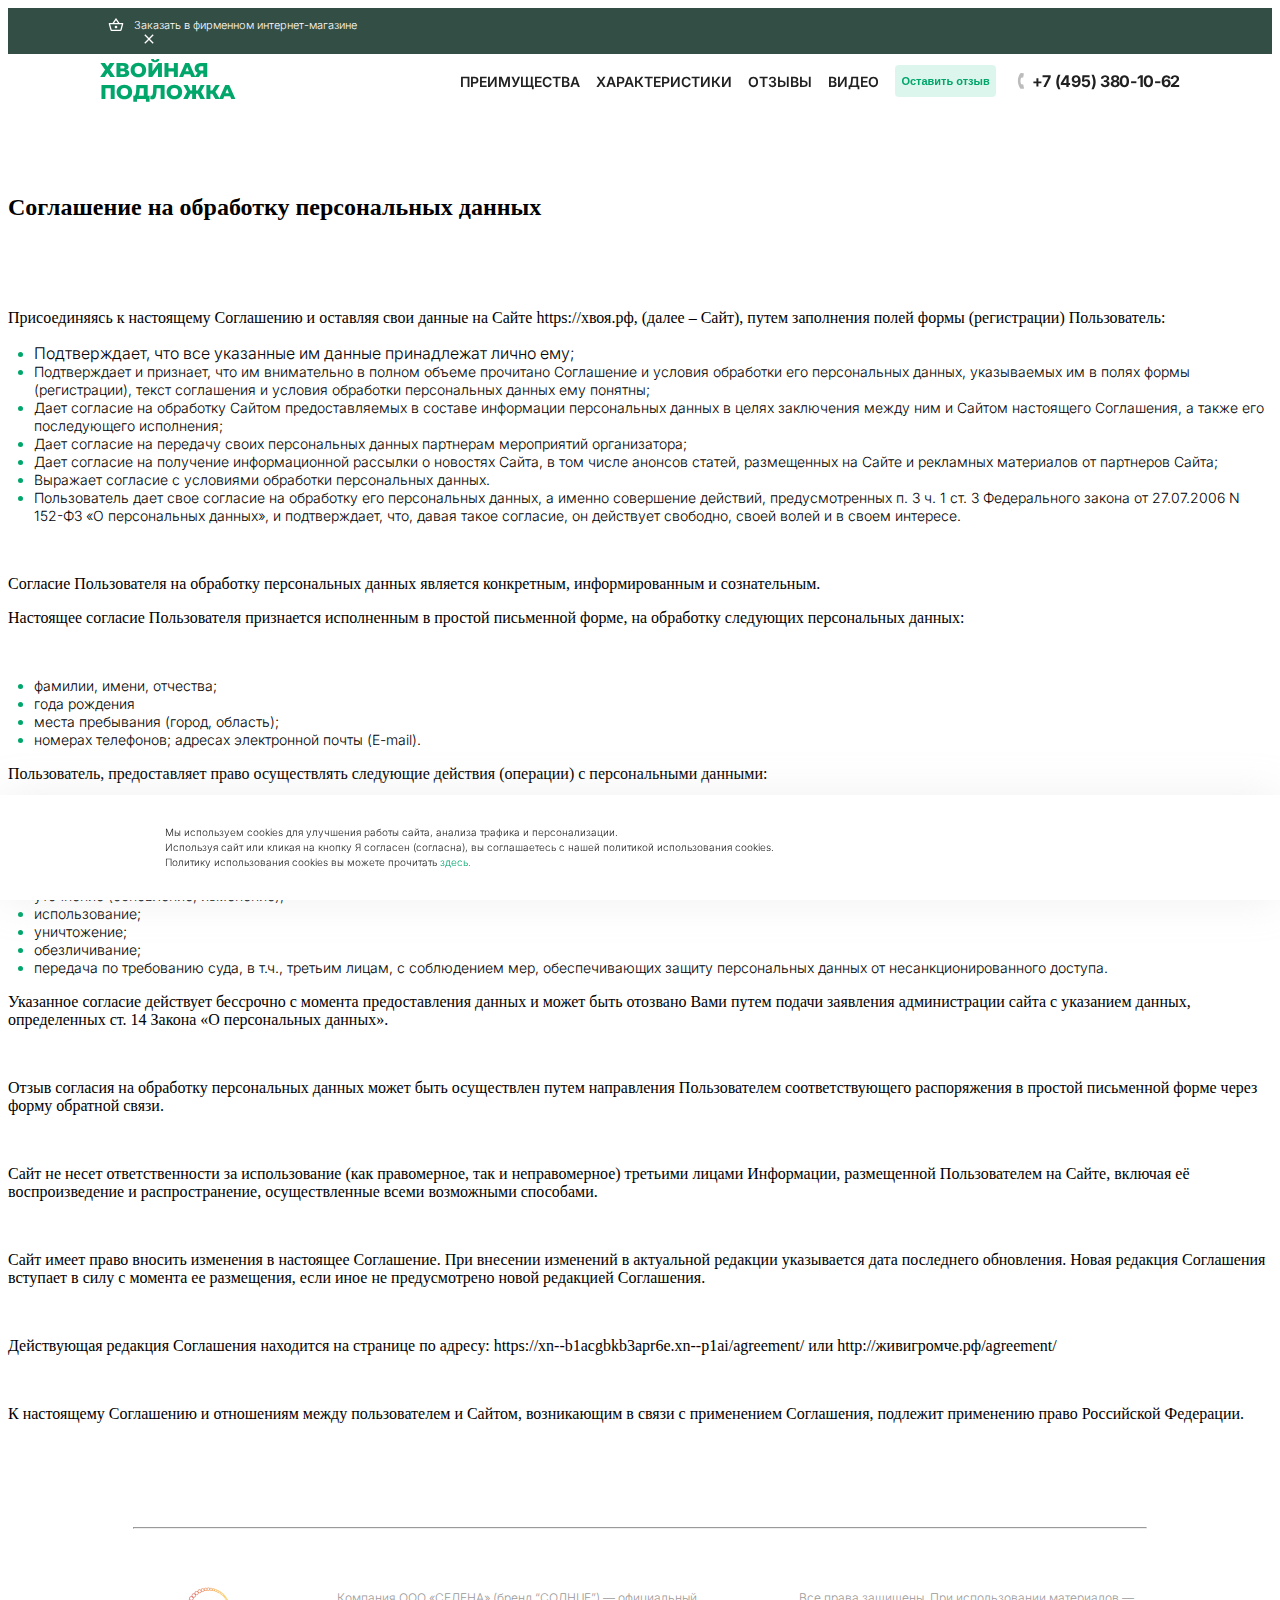
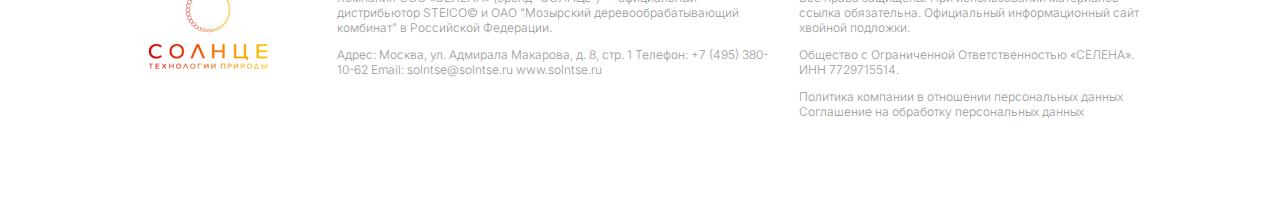
<file: agreement/index.html>
<!DOCTYPE html>
<html>
<head>
  <meta charset="UTF-8">
    <meta http-equiv="X-UA-Compatible" content="IE=edge">
    <meta name="viewport" content="width=device-width, initial-scale=1.0">
    <title>Хвойная подложка</title>
    <link rel="stylesheet" href="../style/style.css">
    <link rel="stylesheet" href="../style/vstyle.css">
    <!-- <link rel="stylesheet" type="text/css" href="./js/slick/slick.css"/> -->
    <link href="https://cdn.jsdelivr.net/npm/bootstrap@5.2.0-beta1/dist/css/bootstrap.min.css" rel="stylesheet" integrity="sha384-0evHe/X+R7YkIZDRvuzKMRqM+OrBnVFBL6DOitfPri4tjfHxaWutUpFmBp4vmVor" crossorigin="anonymous">
</head>
<body id="body">
    <section class="preHeader">
        <div class="container-fluid cont__pd">
            <div class="preHeader__container d-flex flex justify-content-end align-items-center">
                <a href="" class="preHeader__orderLink">
                    <img src="../img/header-cart.svg" alt="header-cart">
                    Заказать в фирменном интернет-магазине
                </a>
                <button class="preHeader__close" onclick="closePreHeader()">
                    <img src="../img/header-close.svg" alt="close">
                </button>
            </div>
        </div>
    </section>

    <header id="header">
        <div class="container-fluid header__container cont__pd">
            <div class="header__logo">
                <a href="https://khvoya.ru/">
                ХВОЙНАЯ<br>
                ПОДЛОЖКА   
                </a>
            </div>
            <div class="header__navs">
                <a href="https://khvoya.ru/#advantages">ПРЕИМУЩЕСТВА</a>
                <a href="https://khvoya.ru/#characteristics">ХАРАКТЕРИСТИКИ</a>  
                <a href="https://khvoya.ru/#reviews">ОТЗЫВЫ</a>  
                <a href="https://khvoya.ru/#video">ВИДЕО</a>   
                <button class="header__btn">
                    Оставить отзыв    
                </button>   
                <a class="header__phoneLink" href="tel:+74953801062">
                    <img src="../img/header-phone.svg" alt="">
                    +7 (495) 380-10-62
                </a>
                <img src="../img/header-bureger-img.svg" alt="" class="header__img" onclick="openHeader()">
            </div>    
        </div>    
    </header>

    <div class="headerMobile" id="headerMobile">
        <div class="headerM_container">
            <div class="headerM__top">
                <div class="header__logo">
                    ХВОЙНАЯ<br>
                    ПОДЛОЖКА   
                </div>
                <button class="btn__close" onclick="closeHeader()"><img
                        src="../img/headerMClose.svg"></button>
            </div>
            <div class="headerM__navs">
                <div class="nav__links">
                    <a href="#advantages" class="menu-item nav__link" onclick="closeHeader()"><span>Преимущества</span></a>
                    <a href="#characteristics" class="menu-item nav__link" onclick="closeHeader()"><span>Характеристики</span></a>
                    <a href="#reviews" class="menu-item nav__link" onclick="closeHeader()"><span>Отзывы</span></a>
                    <a href="#video" class="menu-item nav__link" onclick="closeHeader()"><span>Видео</span></a>
                </div>    
                <a class="header__phoneLink headerM__phone" href="tel:+74953801062">
                    <img src="../img/header-phone.svg" alt="">
                    +7 (495) 380-10-62
                </a>
            </div>
            
        </div>
    </div>

    <div class="container politics">
        <div class=""><p></p>
            <h2>Соглашение на обработку персональных данных</h2>
            <p>&nbsp;</p>
            <p><span style="font-size: 1rem;"><b>&nbsp;</b></span></p>
            <p><span style="font-size: 1rem;">Присоединяясь к настоящему Соглашению и оставляя свои данные на Сайте https://хвоя.рф, (далее – Сайт), путем заполнения полей формы (регистрации) Пользователь:</span></p>
            <ul>
            <li><span><span style="font-size: 1rem;">Подтверждает, что все указанные им данные принадлежат лично ему;</span></span></li>
            <li><span>Подтверждает и признает, что им внимательно в полном объеме прочитано Соглашение и условия обработки его персональных данных, указываемых им в полях формы (регистрации), текст соглашения и условия обработки персональных данных ему понятны;</span></li>
            <li><span>Дает согласие на обработку Сайтом предоставляемых в составе информации персональных данных в целях заключения между ним и Сайтом настоящего Соглашения, а также его последующего исполнения;</span></li>
            <li><span>Дает согласие на передачу своих персональных данных партнерам мероприятий организатора;</span></li>
            <li><span>Дает согласие на получение информационной рассылки о новостях Сайта, в том числе анонсов статей, размещенных на Сайте и рекламных материалов от партнеров Сайта;</span></li>
            <li><span>Выражает согласие с условиями обработки персональных данных.</span></li>
            <li><span>Пользователь дает свое согласие на обработку его персональных данных, а именно совершение действий, предусмотренных п. 3 ч. 1 ст. 3 Федерального закона от 27.07.2006 N 152-ФЗ «О персональных данных», и подтверждает, что, давая такое согласие, он действует свободно, своей волей и в своем интересе.</span></li>
            </ul>
            <p>&nbsp;</p>
            <p>Согласие Пользователя на обработку персональных данных является конкретным, информированным и сознательным.</p>
            <p>Настоящее согласие Пользователя признается исполненным в простой письменной форме, на обработку следующих персональных данных:</p>
            <p>&nbsp;</p>
            <ul>
            <li><span>фамилии, имени, отчества;</span></li>
            <li><span>года рождения</span></li>
            <li><span>места пребывания (город, область);</span></li>
            <li><span>номерах телефонов; адресах электронной почты (E-mail).</span></li>
            </ul>
            <p>Пользователь, предоставляет право осуществлять следующие действия (операции) с персональными данными:</p>
            <p>&nbsp;</p>
            <ul>
            <li><span>сбор и накопление;</span></li>
            <li><span>хранение в течение установленных нормативными документами сроков хранения отчетности, но не менее трех лет, с момента даты прекращения пользования услуг Пользователем;</span></li>
            <li><span>уточнение (обновление, изменение);</span></li>
            <li><span>использование;</span></li>
            <li><span>уничтожение;</span></li>
            <li><span>обезличивание;</span></li>
            <li><span>передача по требованию суда, в т.ч., третьим лицам, с соблюдением мер, обеспечивающих защиту персональных данных от несанкционированного доступа.</span></li>
            </ul>
            <p>Указанное согласие действует бессрочно с момента предоставления данных и может быть отозвано Вами путем подачи заявления администрации сайта с указанием данных, определенных ст. 14 Закона «О персональных данных».</p>
            <p>&nbsp;</p>
            <p>Отзыв согласия на обработку персональных данных может быть осуществлен путем направления Пользователем соответствующего распоряжения в простой письменной форме через форму обратной связи.</p>
            <p>&nbsp;</p>
            <p>Сайт не несет ответственности за использование (как правомерное, так и неправомерное) третьими лицами Информации, размещенной Пользователем на Сайте, включая её воспроизведение и распространение, осуществленные всеми возможными способами.</p>
            <p>&nbsp;</p>
            <p>Сайт имеет право вносить изменения в настоящее Соглашение. При внесении изменений в актуальной редакции указывается дата последнего обновления. Новая редакция Соглашения вступает в силу с момента ее размещения, если иное не предусмотрено новой редакцией Соглашения.</p>
            <p>&nbsp;</p>
            <p>Действующая редакция Соглашения находится на странице по адресу: https://xn--b1acgbkb3apr6e.xn--p1ai/agreement/ или http://живигромче.рф/agreement/</p>
            <p>&nbsp;</p>
            <p>К настоящему Соглашению и отношениям между пользователем и Сайтом, возникающим в связи с применением Соглашения, подлежит применению право Российской Федерации.</p>
            </div>
    </div>

    <div class="cookies" id="cookie">
        <div class="container-fluid">
            <div class="cookie__cont">
                <div class="cookies__text">
                    Мы используем cookies для улучшения работы сайта, анализа трафика и персонализации.<br>
                    Используя сайт или кликая на кнопку Я согласен (согласна), вы соглашаетесь с нашей политикой использования cookies.<br> 
                    Политику использования cookies вы можете прочитать <a class="cookie__link" href="./cookie/">здесь.</a> 
                </div>
                <button class="cookie__btn" onclick="hideCookie()">
                    Я согласен / согласна
                </button>
            </div>        
        </div>
    </div>

     <!-- Footer Block -->

     <div class="container-fluid footer">
        <div class="footer__block">
            <div class="footer__content">
                <hr>
                <div class="footer__company">
                    <div class="footer__img">
                    <img src="../img/footer__logo.png" style="width:150px; height: 104px; margin-right:54px;" alt="">
                    </div>
                    <div class="footer__company__text">
                        <p>Компания ООО «СЕЛЕНА» (бренд “СОЛНЦЕ”) — официальный дистрибьютор STEICO© и ОАО "Мозырский деревообрабатывающий комбинат" в Российской Федерации. </p>
                        <p>Адрес: Москва, ул. Адмирала Макарова, д. 8, стр. 1
                            Телефон: +7 (495) 380-10-62
                            Email: solntse@solntse.ru
                            www.solntse.ru</p>
                    </div>
                    <div class="footer__company__text sec">
                        <p>Все права защищены. При использовании материалов — ссылка обязательна.
                            Официальный информационный сайт хвойной подложки.</p>
                            <p>Общество с Ограниченной Ответственностью «СЕЛЕНА». ИНН 7729715514.</p>
                            <p>Политика компании в отношении персональных данных
                                Соглашение на обработку персональных данных</p>
                    </div>
                </div>
            </div>
        </div>
    </div>

    <!-- Footer Block -->


    <script
    src="https://code.jquery.com/jquery-3.6.0.js"
    integrity="sha256-H+K7U5CnXl1h5ywQfKtSj8PCmoN9aaq30gDh27Xc0jk="
    crossorigin="anonymous"></script>
    <!-- <script src="../js/slider.js"></script> -->
    <!-- <script type="text/javascript" src="./js/slick/slick.min.js"></script>   -->
    <script src="../js/header.js"></script>
    <!-- <script src="./js/chars.js"></script> -->
    <script src="https://cdn.jsdelivr.net/npm/bootstrap@5.2.0-beta1/dist/js/bootstrap.bundle.min.js" integrity="sha384-pprn3073KE6tl6bjs2QrFaJGz5/SUsLqktiwsUTF55Jfv3qYSDhgCecCxMW52nD2" crossorigin="anonymous"></script>
      
    
</body>
</html>
</file>
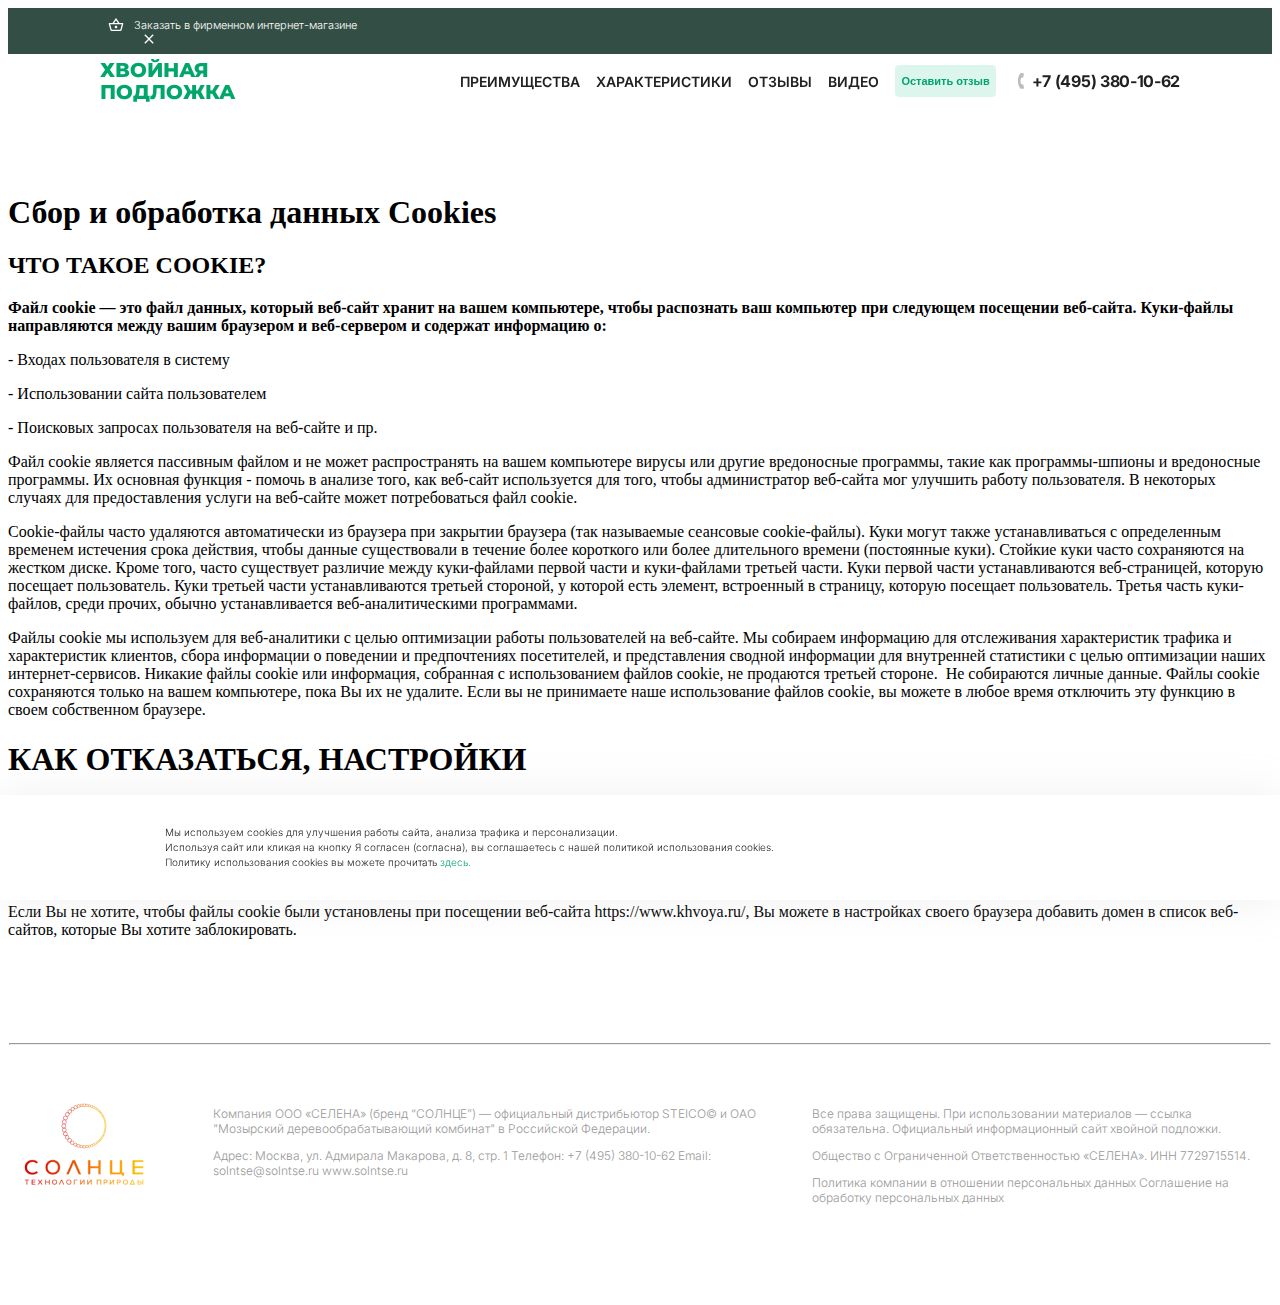
<file: cookie/index.html>
<!DOCTYPE html>
<html>
<head>
   <meta charset="UTF-8">
    <meta http-equiv="X-UA-Compatible" content="IE=edge">
    <meta name="viewport" content="width=device-width, initial-scale=1.0">
    <title>Хвойная подложка</title>
    <link rel="stylesheet" href="../style/style.css">
    <link rel="stylesheet" href="../style/vstyle.css">
    <!-- <link rel="stylesheet" type="text/css" href="./js/slick/slick.css"/> -->
    <link href="https://cdn.jsdelivr.net/npm/bootstrap@5.2.0-beta1/dist/css/bootstrap.min.css" rel="stylesheet" integrity="sha384-0evHe/X+R7YkIZDRvuzKMRqM+OrBnVFBL6DOitfPri4tjfHxaWutUpFmBp4vmVor" crossorigin="anonymous">
</head>
<body id="body">
    <section class="preHeader">
        <div class="container-fluid cont__pd">
            <div class="preHeader__container d-flex flex justify-content-end align-items-center">
                <a href="" class="preHeader__orderLink">
                    <img src="../img/header-cart.svg" alt="header-cart">
                    Заказать в фирменном интернет-магазине
                </a>
                <button class="preHeader__close" onclick="closePreHeader()">
                    <img src="../img/header-close.svg" alt="close">
                </button>
            </div>
        </div>
    </section>

    <header id="header">
        <div class="container-fluid header__container cont__pd">
            <div class="header__logo">
                <a href="https://khvoya.ru/">
                ХВОЙНАЯ<br>
                ПОДЛОЖКА   
                </a>
            </div>
            <div class="header__navs">
                <a href="https://khvoya.ru/#advantages">ПРЕИМУЩЕСТВА</a>
                <a href="https://khvoya.ru/#characteristics">ХАРАКТЕРИСТИКИ</a>  
                <a href="https://khvoya.ru/#reviews">ОТЗЫВЫ</a>  
                <a href="https://khvoya.ru/#video">ВИДЕО</a>    
                <button class="header__btn">
                    Оставить отзыв    
                </button>   
                <a class="header__phoneLink" href="tel:+74953801062">
                    <img src="../img/header-phone.svg" alt="">
                    +7 (495) 380-10-62
                </a>
                <img src="../img/header-bureger-img.svg" alt="" class="header__img" onclick="openHeader()">
            </div>    
        </div>    
    </header>

    <div class="headerMobile" id="headerMobile">
        <div class="headerM_container">
            <div class="headerM__top">
                <div class="header__logo">
                    ХВОЙНАЯ<br>
                    ПОДЛОЖКА   
                </div>
                <button class="btn__close" onclick="closeHeader()"><img
                        src="../img/headerMClose.svg"></button>
            </div>
            <div class="headerM__navs">
                <div class="nav__links">
                    <a href="#advantages" class="menu-item nav__link" onclick="closeHeader()"><span>Преимущества</span></a>
                    <a href="#characteristics" class="menu-item nav__link" onclick="closeHeader()"><span>Характеристики</span></a>
                    <a href="#reviews" class="menu-item nav__link" onclick="closeHeader()"><span>Отзывы</span></a>
                    <a href="#video" class="menu-item nav__link" onclick="closeHeader()"><span>Видео</span></a>
                </div>    
                <a class="header__phoneLink headerM__phone" href="tel:+74953801062">
                    <img src="../img/header-phone.svg" alt="">
                    +7 (495) 380-10-62
                </a>
            </div>
            
        </div>
    </div>

    <div class="container politics">
        <div class="">
            <h1 class="pb-2">Сбор и обработка данных Cookies</h1>
            <h2 class="pb-4">ЧТО ТАКОЕ COOKIE?</h2>
            <p><span style="font-size: 1rem;"><b>Файл cookie — это файл данных, который веб-сайт хранит на вашем компьютере, чтобы распознать ваш компьютер при следующем посещении веб-сайта. Куки-файлы направляются между вашим браузером и веб-сервером и содержат информацию о:
            </b></span></p>
            <p>- Входах пользователя в систему</p>
            <p>- Использовании сайта пользователем</p>
            <p>- Поисковых запросах пользователя на веб-сайте и пр.  </p>
            <p>Файл cookie является пассивным файлом и не может распространять на вашем компьютере вирусы или другие вредоносные программы, такие как программы-шпионы и вредоносные программы. Их основная функция - помочь в анализе того, как веб-сайт используется для того, чтобы администратор веб-сайта мог улучшить работу пользователя. В некоторых случаях для предоставления услуги на веб-сайте может потребоваться файл cookie.
            </p>
            <p>Cookie-файлы часто удаляются автоматически из браузера при закрытии браузера (так называемые сеансовые cookie-файлы). Куки могут также устанавливаться с определенным временем истечения срока действия, чтобы данные существовали в течение более короткого или более длительного времени (постоянные куки). Стойкие куки часто сохраняются на жестком диске. Кроме того, часто существует различие между куки-файлами первой части и куки-файлами третьей части. Куки первой части устанавливаются веб-страницей, которую посещает пользователь. Куки третьей части устанавливаются третьей стороной, у которой есть элемент, встроенный в страницу, которую посещает пользователь. Третья часть куки-файлов, среди прочих, обычно устанавливается веб-аналитическими программами.
            </p>
            <p>Файлы cookie мы используем для веб-аналитики с целью оптимизации работы пользователей на веб-сайте. Мы собираем информацию для отслеживания характеристик трафика и характеристик клиентов, сбора информации о поведении и предпочтениях посетителей, и представления сводной информации для внутренней статистики с целью оптимизации наших интернет-сервисов. Никакие файлы cookie или информация, собранная с использованием файлов cookie, не продаются третьей стороне.  Не собираются личные данные. Файлы cookie сохраняются только на вашем компьютере, пока Вы их не удалите. Если вы не принимаете наше использование файлов cookie, вы можете в любое время отключить эту функцию в своем собственном браузере.
            </p>
            <h1 class="pt-4">КАК ОТКАЗАТЬСЯ, НАСТРОЙКИ
            </h1>
            <p>У Вас есть возможность отказаться от настройки файлов cookie на вашем компьютере, выбрав соответствующие настройки в вашем браузере. Имейте в виду, что без использования файлов cookie могут существовать функциональные возможности веб-сайта, которые могут не работать. На вашем компьютере установлен файл cookie, и поэтому вы всегда сможете увидеть, изменить или удалить установленные cookie-файлы.
            </p>
            <p>Мы надеемся, что Вы разрешите https://www.khvoya.ru/ устанавливать файлы cookie, поскольку это помогает нам оптимизировать веб-сайт.
            </p>
            <p>Если Вы не хотите, чтобы файлы cookie были установлены при посещении веб-сайта https://www.khvoya.ru/, Вы можете в настройках своего браузера добавить домен в список веб-сайтов, которые Вы хотите заблокировать. 
            </p>
    </div>

    <div class="cookies" id="cookie">
        <div class="container-fluid">
            <div class="cookie__cont">
                <div class="cookies__text">
                    Мы используем cookies для улучшения работы сайта, анализа трафика и персонализации.<br>
                    Используя сайт или кликая на кнопку Я согласен (согласна), вы соглашаетесь с нашей политикой использования cookies.<br> 
                    Политику использования cookies вы можете прочитать <a class="cookie__link" href="./cookie/">здесь.</a> 
                </div>
                <button class="cookie__btn" onclick="hideCookie()">
                    Я согласен / согласна
                </button>
            </div>        
        </div>
    </div>

     <!-- Footer Block -->

     <div class="container-fluid footer">
        <div class="footer__block">
            <div class="footer__content">
                <hr>
                <div class="footer__company">
                    <div class="footer__img">
                    <img src="../img/footer__logo.png" style="width:150px; height: 104px; margin-right:54px;" alt="">
                    </div>
                    <div class="footer__company__text">
                        <p>Компания ООО «СЕЛЕНА» (бренд “СОЛНЦЕ”) — официальный дистрибьютор STEICO© и ОАО "Мозырский деревообрабатывающий комбинат" в Российской Федерации. </p>
                        <p>Адрес: Москва, ул. Адмирала Макарова, д. 8, стр. 1
                            Телефон: +7 (495) 380-10-62
                            Email: solntse@solntse.ru
                            www.solntse.ru</p>
                    </div>
                    <div class="footer__company__text sec">
                        <p>Все права защищены. При использовании материалов — ссылка обязательна.
                            Официальный информационный сайт хвойной подложки.</p>
                            <p>Общество с Ограниченной Ответственностью «СЕЛЕНА». ИНН 7729715514.</p>
                            <p>Политика компании в отношении персональных данных
                                Соглашение на обработку персональных данных</p>
                    </div>
                </div>
            </div>
        </div>
    </div>

    <!-- Footer Block -->

    <style>
        .footer__block {
    padding: 80px 1px 80px 1px !important;
}
    </style>
    <script
    src="https://code.jquery.com/jquery-3.6.0.js"
    integrity="sha256-H+K7U5CnXl1h5ywQfKtSj8PCmoN9aaq30gDh27Xc0jk="
    crossorigin="anonymous"></script>
    <!-- <script src="../js/slider.js"></script> -->
    <!-- <script type="text/javascript" src="./js/slick/slick.min.js"></script>   -->
    <script src="../js/header.js"></script>
    <!-- <script src="./js/chars.js"></script> -->
    <script src="https://cdn.jsdelivr.net/npm/bootstrap@5.2.0-beta1/dist/js/bootstrap.bundle.min.js" integrity="sha384-pprn3073KE6tl6bjs2QrFaJGz5/SUsLqktiwsUTF55Jfv3qYSDhgCecCxMW52nD2" crossorigin="anonymous"></script>
      
    
</body>
</html>
</file>
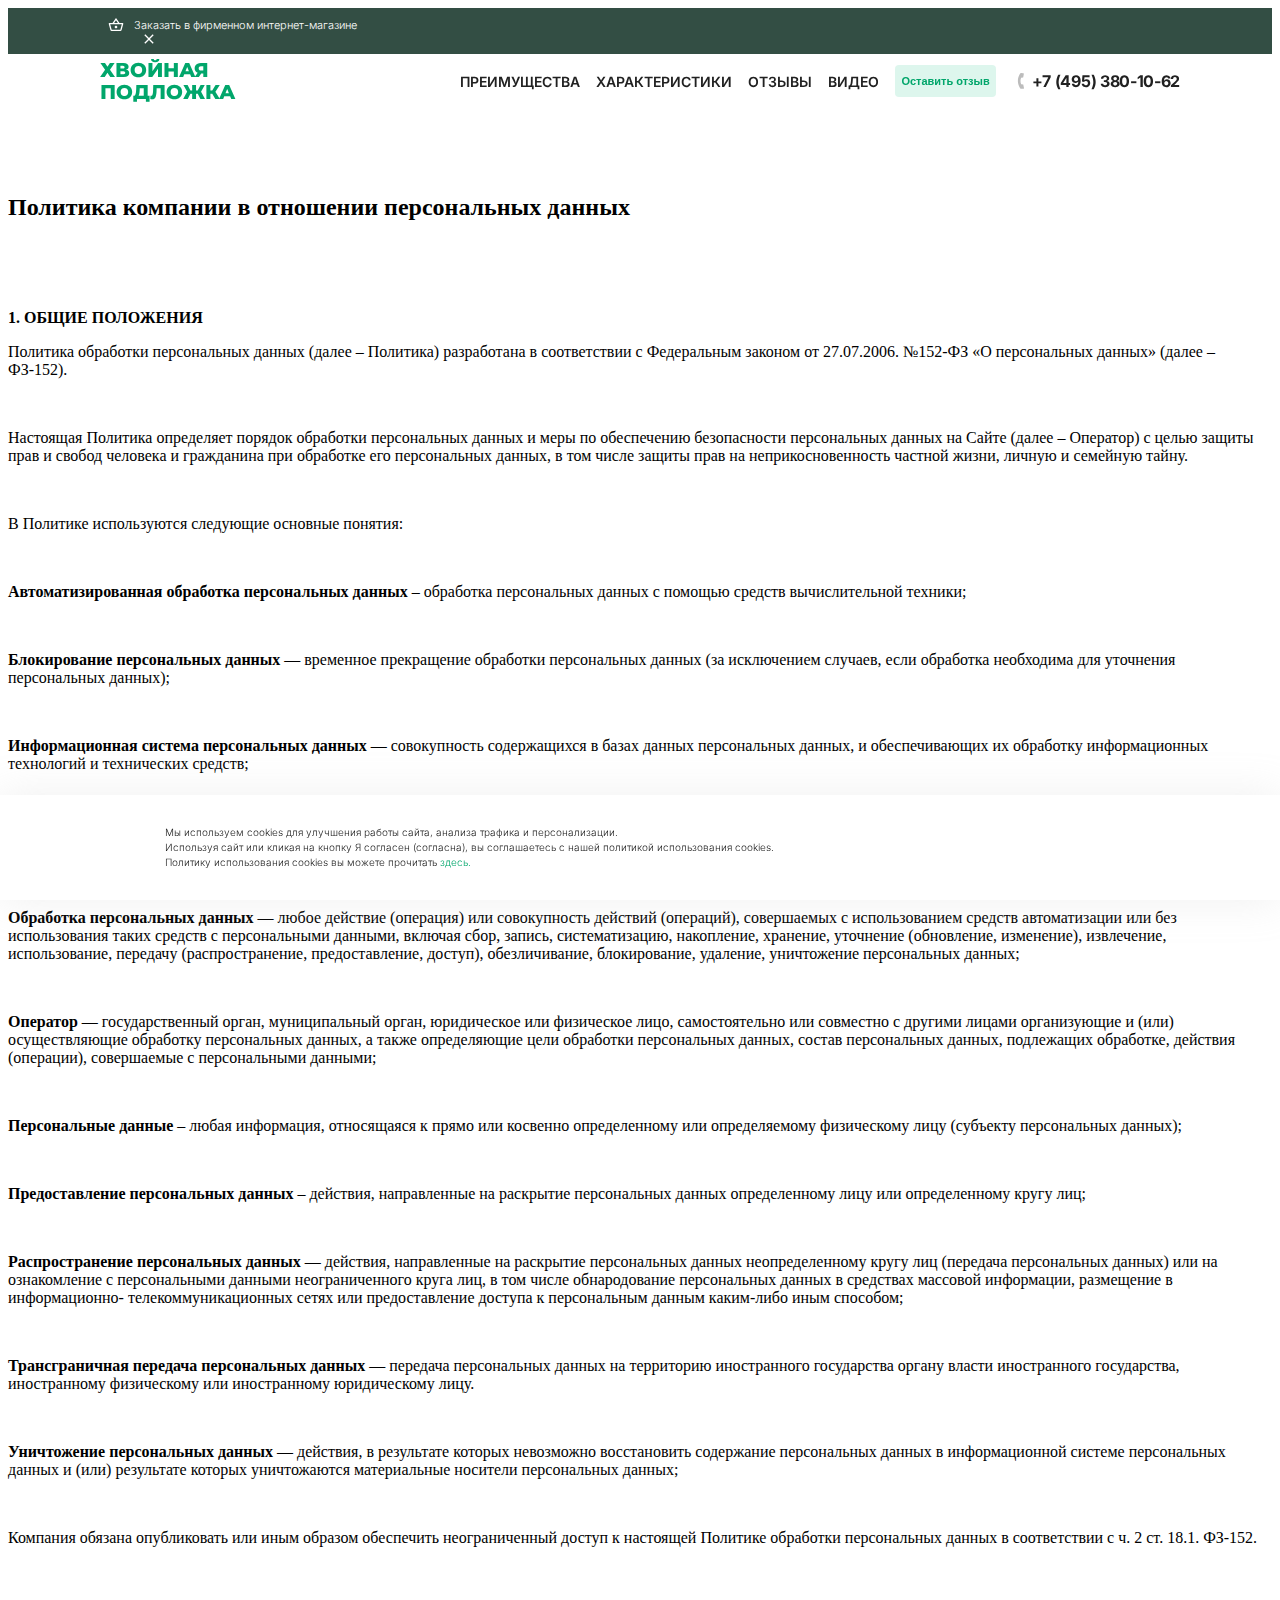
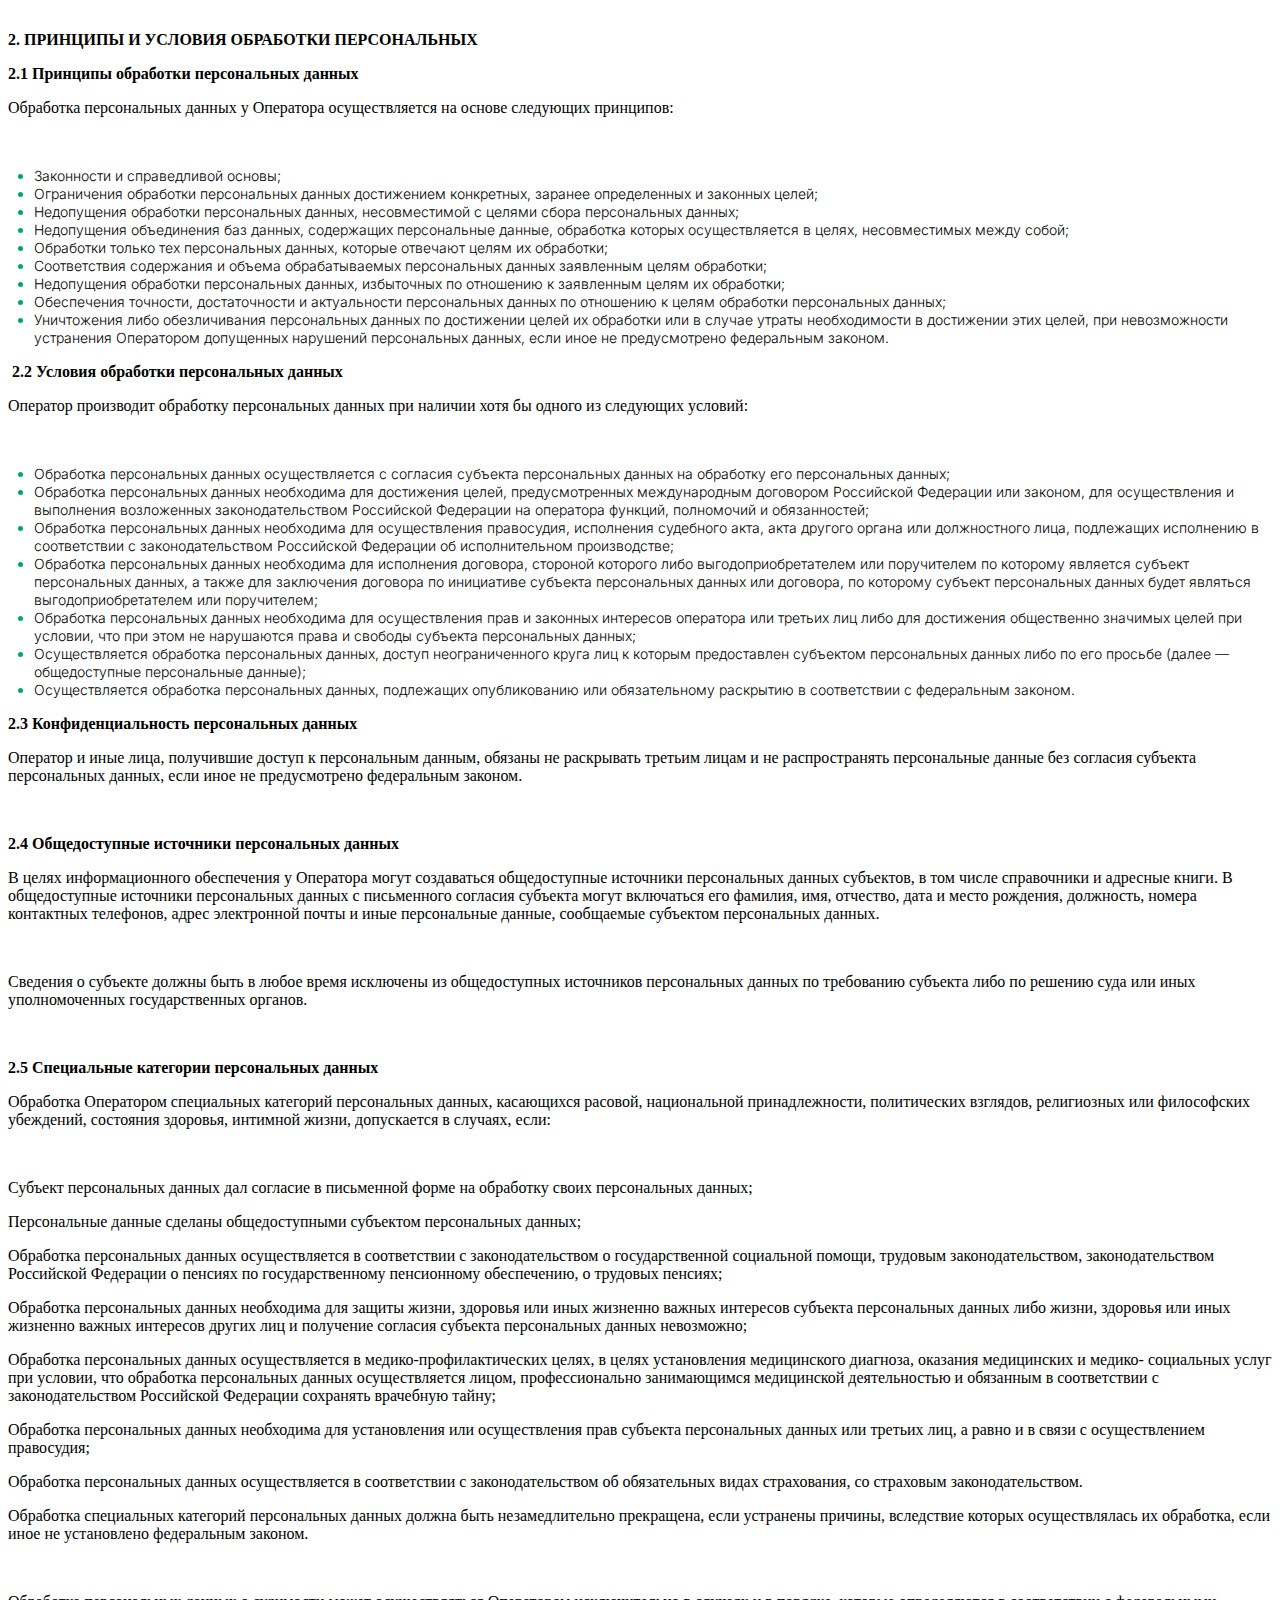
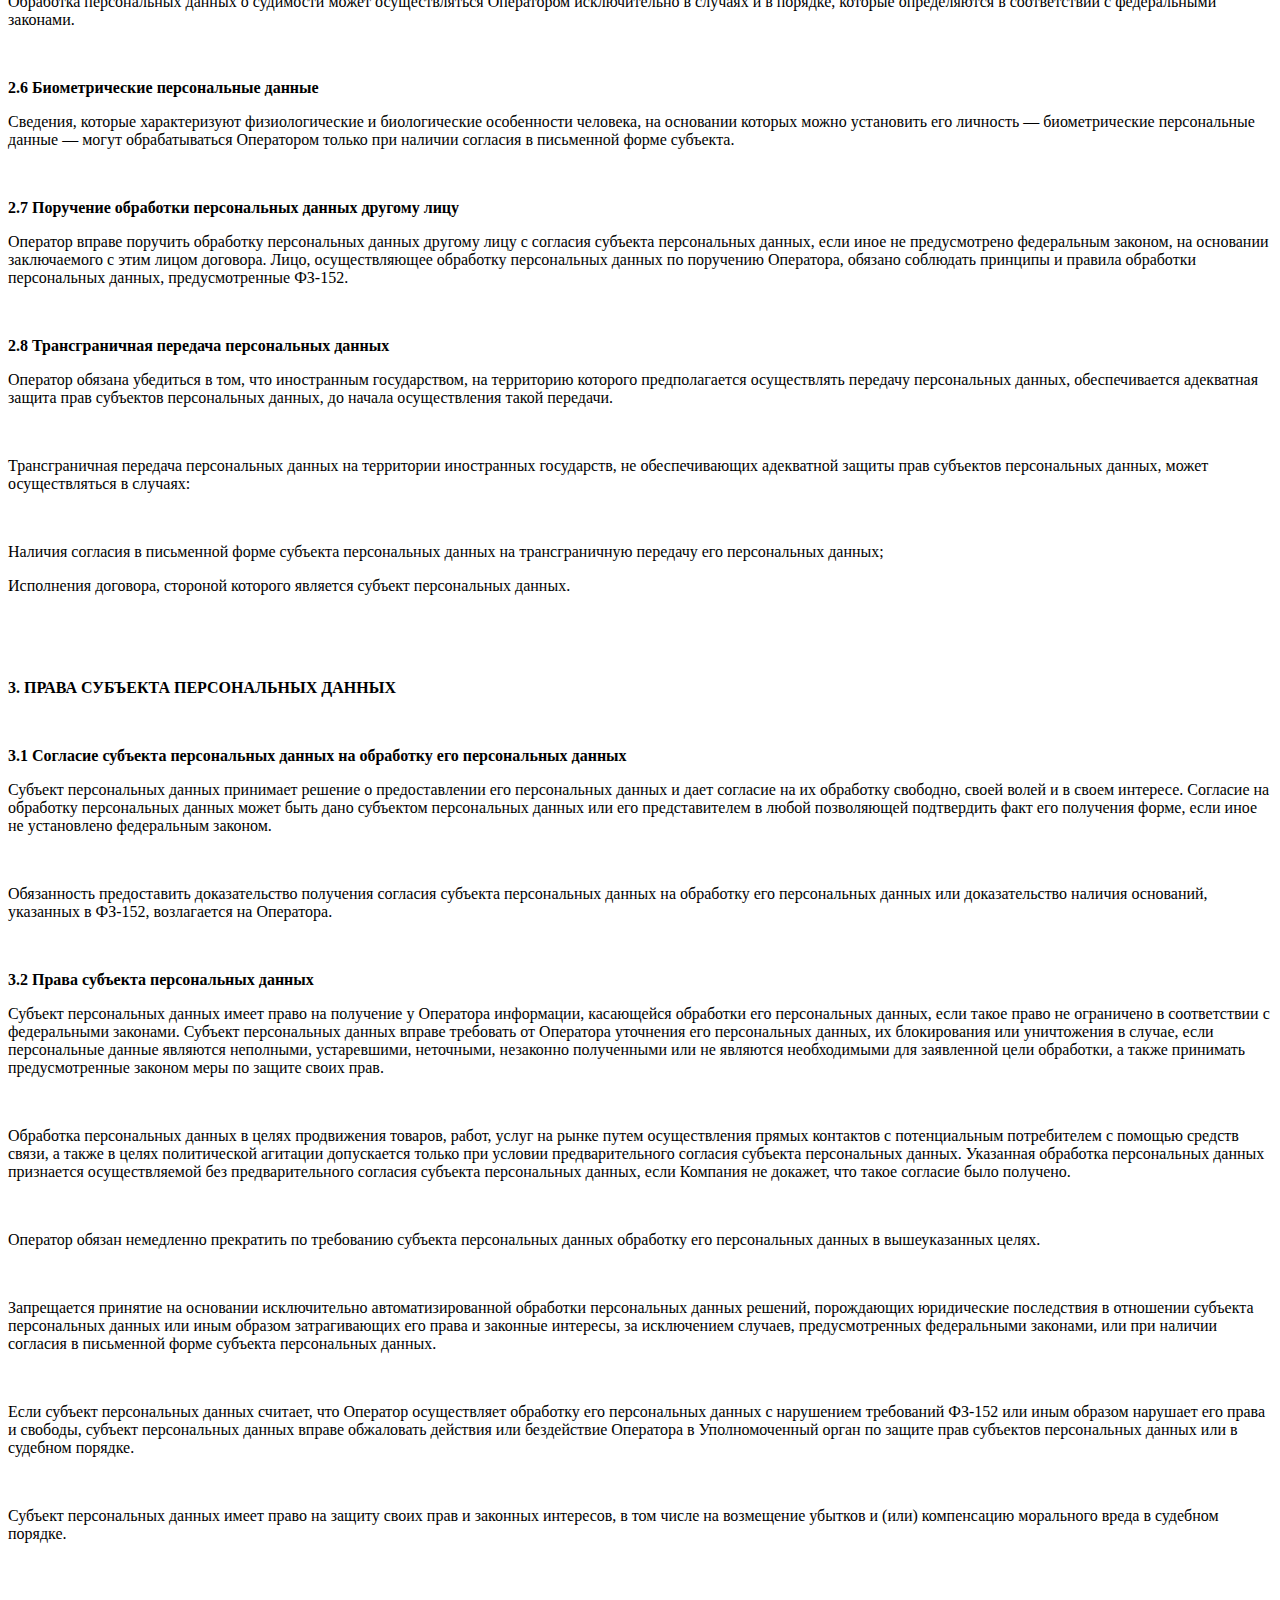
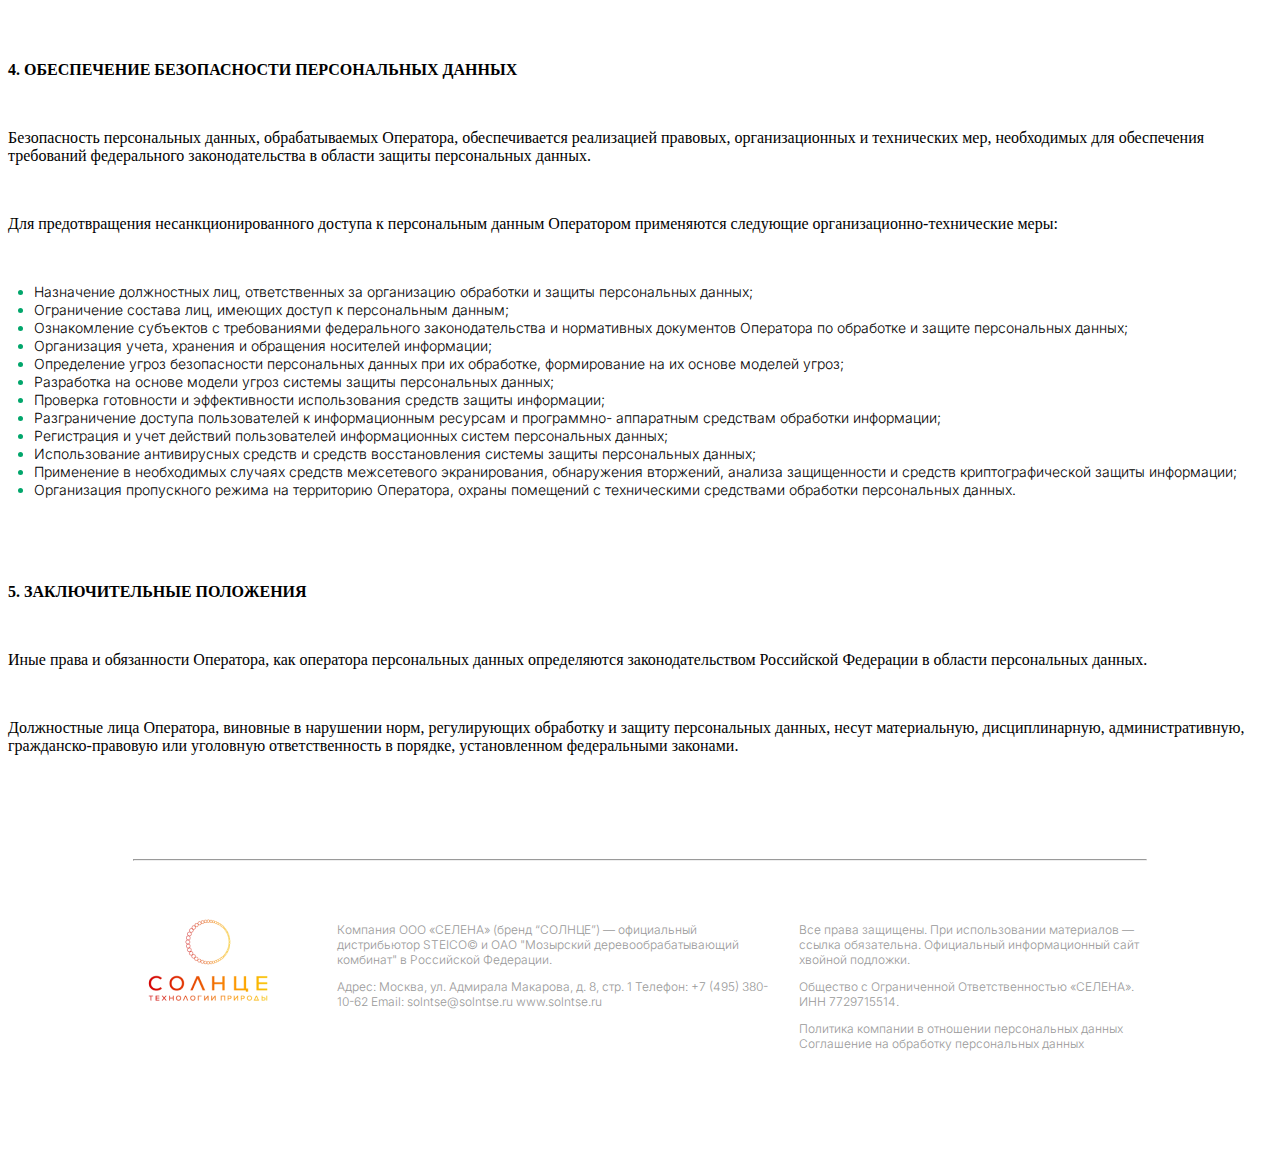
<file: privacy-policy/index.html>
<!DOCTYPE html>
<html>
<head>
    <meta charset="UTF-8">
    <meta http-equiv="X-UA-Compatible" content="IE=edge">
    <meta name="viewport" content="width=device-width, initial-scale=1.0">
    <title>Хвойная подложка</title>
    <link rel="stylesheet" href="../style/style.css">
    <link rel="stylesheet" href="../style/vstyle.css">
    <!-- <link rel="stylesheet" type="text/css" href="./js/slick/slick.css"/> -->
    <link href="https://cdn.jsdelivr.net/npm/bootstrap@5.2.0-beta1/dist/css/bootstrap.min.css" rel="stylesheet" integrity="sha384-0evHe/X+R7YkIZDRvuzKMRqM+OrBnVFBL6DOitfPri4tjfHxaWutUpFmBp4vmVor" crossorigin="anonymous">
</head>
<body id="body">
    <section class="preHeader">
        <div class="container-fluid cont__pd">
            <div class="preHeader__container d-flex flex justify-content-end align-items-center">
                <a href="" class="preHeader__orderLink">
                    <img src="../img/header-cart.svg" alt="header-cart">
                    Заказать в фирменном интернет-магазине
                </a>
                <button class="preHeader__close" onclick="closePreHeader()">
                    <img src="../img/header-close.svg" alt="close">
                </button>
            </div>
        </div>
    </section>

    <header id="header">
        <div class="container-fluid header__container cont__pd">
            <div class="header__logo">
                <a href="https://khvoya.ru/">
                ХВОЙНАЯ<br>
                ПОДЛОЖКА   
                </a>
            </div>
            <div class="header__navs">
                <a href="https://khvoya.ru/#advantages">ПРЕИМУЩЕСТВА</a>
                <a href="https://khvoya.ru/#characteristics">ХАРАКТЕРИСТИКИ</a>  
                <a href="https://khvoya.ru/#reviews">ОТЗЫВЫ</a>  
                <a href="https://khvoya.ru/#video">ВИДЕО</a>  
                <button class="header__btn">
                    Оставить отзыв    
                </button>   
                <a class="header__phoneLink" href="tel:+74953801062">
                    <img src="../img/header-phone.svg" alt="">
                    +7 (495) 380-10-62
                </a>
                <img src="../img/header-bureger-img.svg" alt="" class="header__img" onclick="openHeader()">
            </div>    
        </div>    
    </header>

    <div class="headerMobile" id="headerMobile">
        <div class="headerM_container">
            <div class="headerM__top">
                <div class="header__logo">
                    ХВОЙНАЯ<br>
                    ПОДЛОЖКА   
                </div>
                <button class="btn__close" onclick="closeHeader()"><img
                        src="../img/headerMClose.svg"></button>
            </div>
            <div class="headerM__navs">
                <div class="nav__links">
                    <a href="#advantages" class="menu-item nav__link" onclick="closeHeader()"><span>Преимущества</span></a>
                    <a href="#characteristics" class="menu-item nav__link" onclick="closeHeader()"><span>Характеристики</span></a>
                    <a href="#reviews" class="menu-item nav__link" onclick="closeHeader()"><span>Отзывы</span></a>
                    <a href="#video" class="menu-item nav__link" onclick="closeHeader()"><span>Видео</span></a>
                </div>    
                <a class="header__phoneLink headerM__phone" href="tel:+74953801062">
                    <img src="../img/header-phone.svg" alt="">
                    +7 (495) 380-10-62
                </a>
            </div>
            
        </div>
    </div>

    <div class="container politics">
        <div class="">
            <h2>Политика компании в отношении персональных данных</h2>
            <p>&nbsp;</p>
            <p><span style="font-size: 1rem;"><b>&nbsp;</b></span></p>
            <p><span style="font-size: 1rem;"><b>1. ОБЩИЕ ПОЛОЖЕНИЯ</b></span></p>
            <p>Политика обработки персональных данных (далее – Политика) разработана в соответствии с Федеральным законом от 27.07.2006. №152-ФЗ «О персональных данных» (далее – ФЗ-152).</p>
            <p>&nbsp;</p>
            <p>Настоящая Политика определяет порядок обработки персональных данных и меры по обеспечению безопасности персональных данных на Сайте (далее – Оператор) с целью защиты прав и свобод человека и гражданина при обработке его персональных данных, в том числе защиты прав на неприкосновенность частной жизни, личную и семейную тайну.</p>
            <p>&nbsp;</p>
            <p>В Политике используются следующие основные понятия:</p>
            <p>&nbsp;</p>
            <p><b>Автоматизированная обработка персональных данных</b> – обработка персональных данных с помощью средств вычислительной техники;</p>
            <p>&nbsp;</p>
            <p><b>Блокирование персональных данных</b> — временное прекращение обработки персональных данных (за исключением случаев, если обработка необходима для уточнения персональных данных);</p>
            <p>&nbsp;</p>
            <p><b>Информационная система персональных данных</b> — совокупность содержащихся в базах данных персональных данных, и обеспечивающих их обработку информационных технологий и технических средств;</p>
            <p>&nbsp;</p>
            <p><b>Обезличивание персональных данных</b> — действия, в результате которых невозможно определить без использования дополнительной информации принадлежность персональных данных конкретному субъекту персональных данных;</p>
            <p>&nbsp;</p>
            <p><b>Обработка персональных данных</b> — любое действие (операция) или совокупность действий (операций), совершаемых с использованием средств автоматизации или без использования таких средств с персональными данными, включая сбор, запись, систематизацию, накопление, хранение, уточнение (обновление, изменение), извлечение, использование, передачу (распространение, предоставление, доступ), обезличивание, блокирование, удаление, уничтожение персональных данных;</p>
            <p>&nbsp;</p>
            <p><b>Оператор</b> — государственный орган, муниципальный орган, юридическое или физическое лицо, самостоятельно или совместно с другими лицами организующие и (или) осуществляющие обработку персональных данных, а также определяющие цели обработки персональных данных, состав персональных данных, подлежащих обработке, действия (операции), совершаемые с персональными данными;</p>
            <p>&nbsp;</p>
            <p><b>Персональные данные</b> – любая информация, относящаяся к прямо или косвенно определенному или определяемому физическому лицу (субъекту персональных данных);</p>
            <p>&nbsp;</p>
            <p><b>Предоставление персональных данных</b> – действия, направленные на раскрытие персональных данных определенному лицу или определенному кругу лиц;</p>
            <p>&nbsp;</p>
            <p><b>Распространение персональных данных</b> — действия, направленные на раскрытие персональных данных неопределенному кругу лиц (передача персональных данных) или на ознакомление с персональными данными неограниченного круга лиц, в том числе обнародование персональных данных в средствах массовой информации, размещение в информационно- телекоммуникационных сетях или предоставление доступа к персональным данным каким-либо иным способом;</p>
            <p>&nbsp;</p>
            <p><b>Трансграничная передача персональных данных</b> — передача персональных данных на территорию иностранного государства органу власти иностранного государства, иностранному физическому или иностранному юридическому лицу.</p>
            <p>&nbsp;</p>
            <p><b>Уничтожение персональных данных</b> — действия, в результате которых невозможно восстановить содержание персональных данных в информационной системе персональных данных и (или) результате которых уничтожаются материальные носители персональных данных;</p>
            <p>&nbsp;</p>
            <p>Компания обязана опубликовать или иным образом обеспечить неограниченный доступ к настоящей Политике обработки персональных данных в соответствии с ч. 2 ст. 18.1. ФЗ-152.</p>
            <p>&nbsp;</p>
            <p><b>&nbsp;</b></p>
            <p><b>2. ПРИНЦИПЫ И УСЛОВИЯ ОБРАБОТКИ ПЕРСОНАЛЬНЫХ</b></p>
            <p><b style="color: var( --e-global-color-text ); font-size: 1rem;">2.1 Принципы обработки персональных данных</b></p>
            <p>Обработка персональных данных у Оператора осуществляется на основе следующих принципов:</p>
            <p>&nbsp;</p>
            <ul>
            <li><span>Законности и справедливой основы;</span></li>
            <li><span>Ограничения обработки персональных данных достижением конкретных, заранее определенных и законных целей;</span></li>
            <li><span>Недопущения обработки персональных данных, несовместимой с целями сбора персональных данных;</span></li>
            <li><span>Недопущения объединения баз данных, содержащих персональные данные, обработка которых осуществляется в целях, несовместимых между собой;</span></li>
            <li><span>Обработки только тех персональных данных, которые отвечают целям их обработки;</span></li>
            <li><span>Соответствия содержания и объема обрабатываемых персональных данных заявленным целям обработки;</span></li>
            <li><span>Недопущения обработки персональных данных, избыточных по отношению к заявленным целям их обработки;</span></li>
            <li><span>Обеспечения точности, достаточности и актуальности персональных данных по отношению к целям обработки персональных данных;</span></li>
            <li><span>Уничтожения либо обезличивания персональных данных по достижении целей их обработки или в случае утраты необходимости в достижении этих целей, при невозможности устранения Оператором допущенных нарушений персональных данных, если иное не предусмотрено федеральным законом.</span></li>
            </ul>
            <p><b>&nbsp;</b><b style="color: var( --e-global-color-text ); font-size: 1rem;">2.2 Условия обработки персональных данных</b></p>
            <p>Оператор производит обработку персональных данных при наличии хотя бы одного из следующих условий:</p>
            <p>&nbsp;</p>
            <ul>
            <li><span>Обработка персональных данных осуществляется с согласия субъекта персональных данных на обработку его персональных данных;</span></li>
            <li><span>Обработка персональных данных необходима для достижения целей, предусмотренных международным договором Российской Федерации или законом, для осуществления и выполнения возложенных законодательством Российской Федерации на оператора функций, полномочий и обязанностей;</span></li>
            <li><span>Обработка персональных данных необходима для осуществления правосудия, исполнения судебного акта, акта другого органа или должностного лица, подлежащих исполнению в соответствии с законодательством Российской Федерации об исполнительном производстве;</span></li>
            <li><span>Обработка персональных данных необходима для исполнения договора, стороной которого либо выгодоприобретателем или поручителем по которому является субъект персональных данных, а также для заключения договора по инициативе субъекта персональных данных или договора, по которому субъект персональных данных будет являться выгодоприобретателем или поручителем;</span></li>
            <li><span>Обработка персональных данных необходима для осуществления прав и законных интересов оператора или третьих лиц либо для достижения общественно значимых целей при условии, что при этом не нарушаются права и свободы субъекта персональных данных;</span></li>
            <li><span>Осуществляется обработка персональных данных, доступ неограниченного круга лиц к которым предоставлен субъектом персональных данных либо по его просьбе (далее — общедоступные персональные данные);</span></li>
            <li><span>Осуществляется обработка персональных данных, подлежащих опубликованию или обязательному раскрытию в соответствии с федеральным законом.</span></li>
            </ul>
            <p><b>2.3 Конфиденциальность персональных данных</b></p>
            <p>Оператор и иные лица, получившие доступ к персональным данным, обязаны не раскрывать третьим лицам и не распространять персональные данные без согласия субъекта персональных данных, если иное не предусмотрено федеральным законом.</p>
            <p>&nbsp;</p>
            <p><b>2.4 Общедоступные источники персональных данных</b></p>
            <p>В целях информационного обеспечения у Оператора могут создаваться общедоступные источники персональных данных субъектов, в том числе справочники и адресные книги. В общедоступные источники персональных данных с письменного согласия субъекта могут включаться его фамилия, имя, отчество, дата и место рождения, должность, номера контактных телефонов, адрес электронной почты и иные персональные данные, сообщаемые субъектом персональных данных.</p>
            <p>&nbsp;</p>
            <p>Сведения о субъекте должны быть в любое время исключены из общедоступных источников персональных данных по требованию субъекта либо по решению суда или иных уполномоченных государственных органов.</p>
            <p>&nbsp;</p>
            <p><b>2.5 Специальные категории персональных данных</b></p>
            <p>Обработка Оператором специальных категорий персональных данных, касающихся расовой, национальной принадлежности, политических взглядов, религиозных или философских убеждений, состояния здоровья, интимной жизни, допускается в случаях, если:</p>
            <p>&nbsp;</p>
            <p>Субъект персональных данных дал согласие в письменной форме на обработку своих персональных данных;</p>
            <p>Персональные данные сделаны общедоступными субъектом персональных данных;</p>
            <p>Обработка персональных данных осуществляется в соответствии с законодательством о государственной социальной помощи, трудовым законодательством, законодательством Российской Федерации о пенсиях по государственному пенсионному обеспечению, о трудовых пенсиях;</p>
            <p>Обработка персональных данных необходима для защиты жизни, здоровья или иных жизненно важных интересов субъекта персональных данных либо жизни, здоровья или иных жизненно важных интересов других лиц и получение согласия субъекта персональных данных невозможно;</p>
            <p>Обработка персональных данных осуществляется в медико-профилактических целях, в целях установления медицинского диагноза, оказания медицинских и медико- социальных услуг при условии, что обработка персональных данных осуществляется лицом, профессионально занимающимся медицинской деятельностью и обязанным в соответствии с законодательством Российской Федерации сохранять врачебную тайну;</p>
            <p>Обработка персональных данных необходима для установления или осуществления прав субъекта персональных данных или третьих лиц, а равно и в связи с осуществлением правосудия;</p>
            <p>Обработка персональных данных осуществляется в соответствии с законодательством об обязательных видах страхования, со страховым законодательством.</p>
            <p>Обработка специальных категорий персональных данных должна быть незамедлительно прекращена, если устранены причины, вследствие которых осуществлялась их обработка, если иное не установлено федеральным законом.</p>
            <p>&nbsp;</p>
            <p>Обработка персональных данных о судимости может осуществляться Оператором исключительно в случаях и в порядке, которые определяются в соответствии с федеральными законами.</p>
            <p>&nbsp;</p>
            <p><b>2.6 Биометрические персональные данные</b></p>
            <p>Сведения, которые характеризуют физиологические и биологические особенности человека, на основании которых можно установить его личность — биометрические персональные данные — могут обрабатываться Оператором только при наличии согласия в письменной форме субъекта.</p>
            <p>&nbsp;</p>
            <p><b>2.7 Поручение обработки персональных данных другому лицу</b></p>
            <p>Оператор вправе поручить обработку персональных данных другому лицу с согласия субъекта персональных данных, если иное не предусмотрено федеральным законом, на основании заключаемого с этим лицом договора. Лицо, осуществляющее обработку персональных данных по поручению Оператора, обязано соблюдать принципы и правила обработки персональных данных, предусмотренные ФЗ-152.</p>
            <p>&nbsp;</p>
            <p><b>2.8 Трансграничная передача персональных данных</b></p>
            <p>Оператор обязана убедиться в том, что иностранным государством, на территорию которого предполагается осуществлять передачу персональных данных, обеспечивается адекватная защита прав субъектов персональных данных, до начала осуществления такой передачи.</p>
            <p>&nbsp;</p>
            <p>Трансграничная передача персональных данных на территории иностранных государств, не обеспечивающих адекватной защиты прав субъектов персональных данных, может осуществляться в случаях:</p>
            <p>&nbsp;</p>
            <p>Наличия согласия в письменной форме субъекта персональных данных на трансграничную передачу его персональных данных;</p>
            <p>Исполнения договора, стороной которого является субъект персональных данных.</p>
            <p>&nbsp;</p>
            <p><b>&nbsp;</b></p>
            <p><b>3. ПРАВА СУБЪЕКТА ПЕРСОНАЛЬНЫХ ДАННЫХ</b></p>
            <p>&nbsp;</p>
            <p><b>3.1 Согласие субъекта персональных данных на обработку его персональных данных</b></p>
            <p>Субъект персональных данных принимает решение о предоставлении его персональных данных и дает согласие на их обработку свободно, своей волей и в своем интересе. Согласие на обработку персональных данных может быть дано субъектом персональных данных или его представителем в любой позволяющей подтвердить факт его получения форме, если иное не установлено федеральным законом.</p>
            <p>&nbsp;</p>
            <p>Обязанность предоставить доказательство получения согласия субъекта персональных данных на обработку его персональных данных или доказательство наличия оснований, указанных в ФЗ-152, возлагается на Оператора.</p>
            <p>&nbsp;</p>
            <p><b style="color: var( --e-global-color-text ); font-size: 1rem;">3.2 Права субъекта персональных данных</b></p>
            <p>Субъект персональных данных имеет право на получение у Оператора информации, касающейся обработки его персональных данных, если такое право не ограничено в соответствии с федеральными законами. Субъект персональных данных вправе требовать от Оператора уточнения его персональных данных, их блокирования или уничтожения в случае, если персональные данные являются неполными, устаревшими, неточными, незаконно полученными или не являются необходимыми для заявленной цели обработки, а также принимать предусмотренные законом меры по защите своих прав.</p>
            <p>&nbsp;</p>
            <p>Обработка персональных данных в целях продвижения товаров, работ, услуг на рынке путем осуществления прямых контактов с потенциальным потребителем с помощью средств связи, а также в целях политической агитации допускается только при условии предварительного согласия субъекта персональных данных. Указанная обработка персональных данных признается осуществляемой без предварительного согласия субъекта персональных данных, если Компания не докажет, что такое согласие было получено.</p>
            <p>&nbsp;</p>
            <p>Оператор обязан немедленно прекратить по требованию субъекта персональных данных обработку его персональных данных в вышеуказанных целях.</p>
            <p>&nbsp;</p>
            <p>Запрещается принятие на основании исключительно автоматизированной обработки персональных данных решений, порождающих юридические последствия в отношении субъекта персональных данных или иным образом затрагивающих его права и законные интересы, за исключением случаев, предусмотренных федеральными законами, или при наличии согласия в письменной форме субъекта персональных данных.</p>
            <p>&nbsp;</p>
            <p>Если субъект персональных данных считает, что Оператор осуществляет обработку его персональных данных с нарушением требований ФЗ-152 или иным образом нарушает его права и свободы, субъект персональных данных вправе обжаловать действия или бездействие Оператора в Уполномоченный орган по защите прав субъектов персональных данных или в судебном порядке.</p>
            <p>&nbsp;</p>
            <p>Субъект персональных данных имеет право на защиту своих прав и законных интересов, в том числе на возмещение убытков и (или) компенсацию морального вреда в судебном порядке.</p>
            <p>&nbsp;</p>
            <p>&nbsp;</p>
            <p><b>&nbsp;</b></p>
            <p><b>4. ОБЕСПЕЧЕНИЕ БЕЗОПАСНОСТИ ПЕРСОНАЛЬНЫХ ДАННЫХ</b></p>
            <p>&nbsp;</p>
            <p>Безопасность персональных данных, обрабатываемых Оператора, обеспечивается реализацией правовых, организационных и технических мер, необходимых для обеспечения требований федерального законодательства в области защиты персональных данных.</p>
            <p>&nbsp;</p>
            <p>Для предотвращения несанкционированного доступа к персональным данным Оператором применяются следующие организационно-технические меры:</p>
            <p>&nbsp;</p>
            <ul>
            <li><span>Назначение должностных лиц, ответственных за организацию обработки и защиты персональных данных;</span></li>
            <li><span>Ограничение состава лиц, имеющих доступ к персональным данным;</span></li>
            <li><span>Ознакомление субъектов с требованиями федерального законодательства и нормативных документов Оператора по обработке и защите персональных данных;</span></li>
            <li><span>Организация учета, хранения и обращения носителей информации;</span></li>
            <li><span>Определение угроз безопасности персональных данных при их обработке, формирование на их основе моделей угроз;</span></li>
            <li><span>Разработка на основе модели угроз системы защиты персональных данных;</span></li>
            <li><span>Проверка готовности и эффективности использования средств защиты информации;</span></li>
            <li><span>Разграничение доступа пользователей к информационным ресурсам и программно- аппаратным средствам обработки информации;</span></li>
            <li><span>Регистрация и учет действий пользователей информационных систем персональных данных;</span></li>
            <li><span>Использование антивирусных средств и средств восстановления системы защиты персональных данных;</span></li>
            <li><span>Применение в необходимых случаях средств межсетевого экранирования, обнаружения вторжений, анализа защищенности и средств криптографической защиты информации;</span></li>
            <li><span>Организация пропускного режима на территорию Оператора, охраны помещений с техническими средствами обработки персональных данных.</span></li>
            </ul>
            <p>&nbsp;</p>
            <p><b>&nbsp;</b></p>
            <p><b>5. ЗАКЛЮЧИТЕЛЬНЫЕ ПОЛОЖЕНИЯ</b></p>
            <p>&nbsp;</p>
            <p>Иные права и обязанности Оператора, как оператора персональных данных определяются законодательством Российской Федерации в области персональных данных.</p>
            <p>&nbsp;</p>
            <p>Должностные лица Оператора, виновные в нарушении норм, регулирующих обработку и защиту персональных данных, несут материальную, дисциплинарную, административную, гражданско-правовую или уголовную ответственность в порядке, установленном федеральными законами.</p>
            <p><!-- /wp:heading --></p></div>
    </div>

    <div class="cookies" id="cookie">
        <div class="container-fluid">
            <div class="cookie__cont">
                <div class="cookies__text">
                    Мы используем cookies для улучшения работы сайта, анализа трафика и персонализации.<br>
                    Используя сайт или кликая на кнопку Я согласен (согласна), вы соглашаетесь с нашей политикой использования cookies.<br> 
                    Политику использования cookies вы можете прочитать <a class="cookie__link" href="./cookie/">здесь.</a> 
                </div>
                <button class="cookie__btn" onclick="hideCookie()">
                    Я согласен / согласна
                </button>
            </div>        
        </div>
    </div>

     <!-- Footer Block -->

     <div class="container-fluid footer">
        <div class="footer__block">
            <div class="footer__content">
                <hr>
                <div class="footer__company">
                    <div class="footer__img">
                    <img src="../img/footer__logo.png" style="width:150px; height: 104px; margin-right:54px;" alt="">
                    </div>
                    <div class="footer__company__text">
                        <p>Компания ООО «СЕЛЕНА» (бренд “СОЛНЦЕ”) — официальный дистрибьютор STEICO© и ОАО "Мозырский деревообрабатывающий комбинат" в Российской Федерации. </p>
                        <p>Адрес: Москва, ул. Адмирала Макарова, д. 8, стр. 1
                            Телефон: +7 (495) 380-10-62
                            Email: solntse@solntse.ru
                            www.solntse.ru</p>
                    </div>
                    <div class="footer__company__text sec">
                        <p>Все права защищены. При использовании материалов — ссылка обязательна.
                            Официальный информационный сайт хвойной подложки.</p>
                            <p>Общество с Ограниченной Ответственностью «СЕЛЕНА». ИНН 7729715514.</p>
                            <p>Политика компании в отношении персональных данных
                                Соглашение на обработку персональных данных</p>
                    </div>
                </div>
            </div>
        </div>
    </div>

    <!-- Footer Block -->


    <script
    src="https://code.jquery.com/jquery-3.6.0.js"
    integrity="sha256-H+K7U5CnXl1h5ywQfKtSj8PCmoN9aaq30gDh27Xc0jk="
    crossorigin="anonymous"></script>
    <!-- <script src="../js/slider.js"></script> -->
    <!-- <script type="text/javascript" src="./js/slick/slick.min.js"></script>   -->
    <script src="../js/header.js"></script>
    <!-- <script src="./js/chars.js"></script> -->
    <script src="https://cdn.jsdelivr.net/npm/bootstrap@5.2.0-beta1/dist/js/bootstrap.bundle.min.js" integrity="sha384-pprn3073KE6tl6bjs2QrFaJGz5/SUsLqktiwsUTF55Jfv3qYSDhgCecCxMW52nD2" crossorigin="anonymous"></script>
      
    
</body>
</html>
</file>
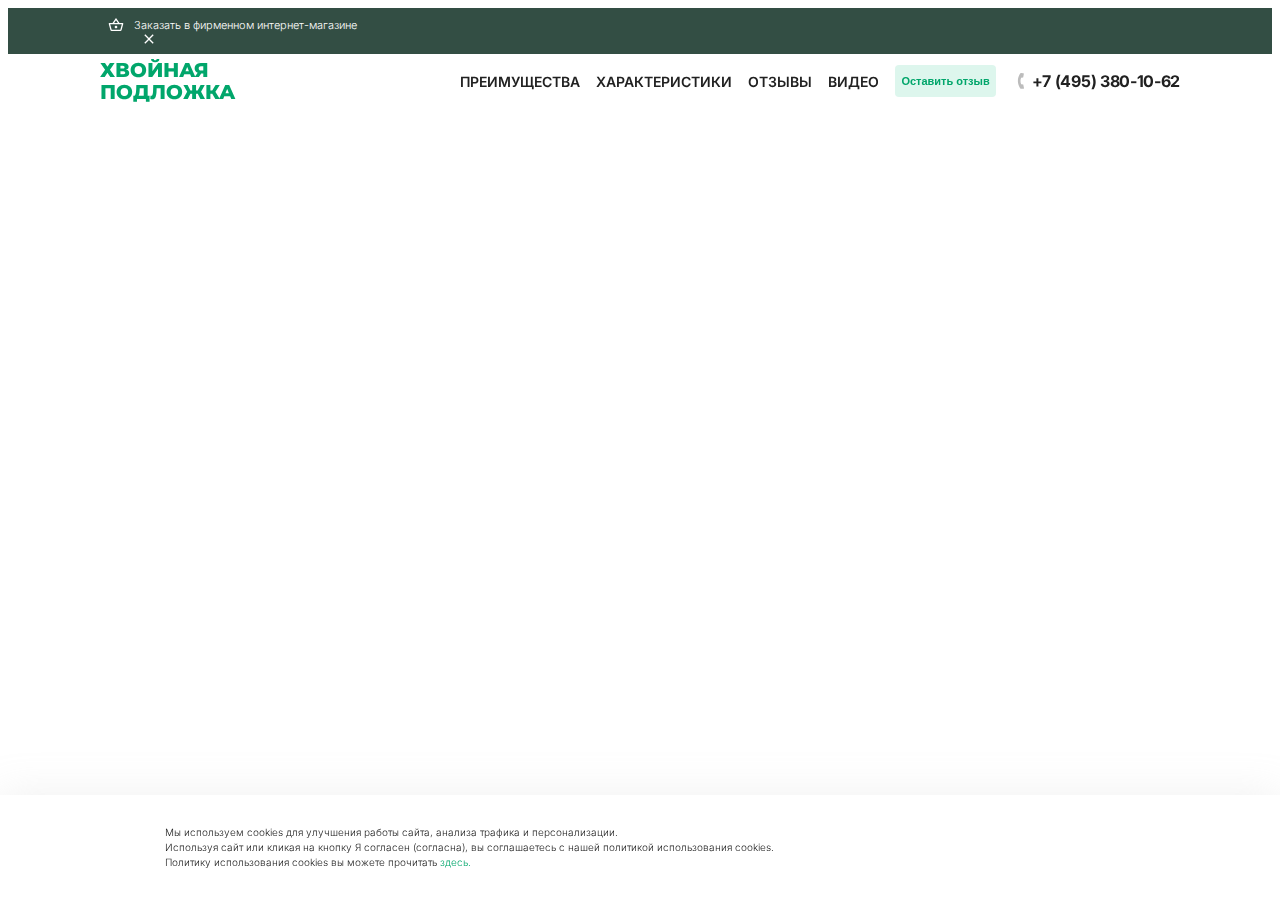
<file: review/index.html>
<!DOCTYPE html>
<html lang="ru">
<head>
    <meta charset="UTF-8">
    <meta http-equiv="X-UA-Compatible" content="IE=edge">
    <meta name="viewport" content="width=device-width, initial-scale=1.0">
    <title>Оставьте отзыв</title>
    <link rel="stylesheet" href="../style/style.css">
    <link rel="stylesheet" href="../style/vstyle.css">
    <!-- <link rel="stylesheet" type="text/css" href="./js/slick/slick.css"/> -->
    <link href="https://cdn.jsdelivr.net/npm/bootstrap@5.2.0-beta1/dist/css/bootstrap.min.css" rel="stylesheet" integrity="sha384-0evHe/X+R7YkIZDRvuzKMRqM+OrBnVFBL6DOitfPri4tjfHxaWutUpFmBp4vmVor" crossorigin="anonymous">
</head>
<body>
    <section class="preHeader">
        <div class="container-fluid cont__pd">
            <div class="preHeader__container d-flex flex justify-content-end align-items-center">
                <a href="" class="preHeader__orderLink">
                    <img src="../img/header-cart.svg" alt="header-cart">
                    Заказать в фирменном интернет-магазине
                </a>
                <button class="preHeader__close" onclick="closePreHeader()">
                    <img src="../img/header-close.svg" alt="close">
                </button>
            </div>
        </div>
    </section>

    <header id="header">
        <div class="container-fluid header__container cont__pd">
            <div class="header__logo">
                <a href="https://khvoya.ru/">
                ХВОЙНАЯ<br>
                ПОДЛОЖКА   
                </a>
            </div>
            <div class="header__navs">
                <a href="https://khvoya.ru/#advantages">ПРЕИМУЩЕСТВА</a>
                <a href="https://khvoya.ru/#characteristics">ХАРАКТЕРИСТИКИ</a>  
                <a href="https://khvoya.ru/#reviews">ОТЗЫВЫ</a>  
                <a href="https://khvoya.ru/#video">ВИДЕО</a>  
                <button class="header__btn">
                    Оставить отзыв    
                </button>   
                <a class="header__phoneLink" href="tel:+74953801062">
                    <img src="../img/header-phone.svg" alt="">
                    +7 (495) 380-10-62
                </a>
                <img src="../img/header-bureger-img.svg" alt="" class="header__img" onclick="openHeader()">
            </div>    
        </div>    
    </header>

    <div class="headerMobile" id="headerMobile">
        <div class="headerM_container">
            <div class="headerM__top">
                <div class="header__logo">
                    ХВОЙНАЯ<br>
                    ПОДЛОЖКА   
                </div>
                <button class="btn__close" onclick="closeHeader()"><img
                        src="../img/headerMClose.svg"></button>
            </div>
            <div class="headerM__navs">
                <div class="nav__links">
                    <a href="#advantages" class="menu-item nav__link" onclick="closeHeader()"><span>Преимущества</span></a>
                    <a href="#characteristics" class="menu-item nav__link" onclick="closeHeader()"><span>Характеристики</span></a>
                    <a href="#reviews" class="menu-item nav__link" onclick="closeHeader()"><span>Отзывы</span></a>
                    <a href="#video" class="menu-item nav__link" onclick="closeHeader()"><span>Видео</span></a>
                </div>    
                <a class="header__phoneLink headerM__phone" href="tel:+74953801062">
                    <img src="../img/header-phone.svg" alt="">
                    +7 (495) 380-10-62
                </a>
            </div>
            
        </div>
    </div>
    <div class="cookies" id="cookie">
        <div class="container-fluid">
            <div class="cookie__cont">
                <div class="cookies__text">
                    Мы используем cookies для улучшения работы сайта, анализа трафика и персонализации.<br>
                    Используя сайт или кликая на кнопку Я согласен (согласна), вы соглашаетесь с нашей политикой использования cookies.<br> 
                    Политику использования cookies вы можете прочитать <a class="cookie__link" href="./cookie/">здесь.</a> 
                </div>
                <button class="cookie__btn" onclick="hideCookie()">
                    Я согласен / согласна
                </button>
            </div>        
        </div>
    </div>
    <script
    src="https://code.jquery.com/jquery-3.6.0.js"
    integrity="sha256-H+K7U5CnXl1h5ywQfKtSj8PCmoN9aaq30gDh27Xc0jk="
    crossorigin="anonymous"></script>
    <script data-b24-form="inline/56/yj3d9d" data-skip-moving="true">
        (function(w,d,u){
        var s=d.createElement('script');s.async=true;s.src=u+'?'+(Date.now()/180000|0);
        var h=d.getElementsByTagName('script')[0];h.parentNode.insertBefore(s,h);
        })(window,document,'https://cdn-ru.bitrix24.ru/b13917222/crm/form/loader_56.js');
        </script>
      <script
      src="https://code.jquery.com/jquery-3.6.0.js"
      integrity="sha256-H+K7U5CnXl1h5ywQfKtSj8PCmoN9aaq30gDh27Xc0jk="
      crossorigin="anonymous"></script>
      <!-- <script src="../js/slider.js"></script> -->
      <!-- <script type="text/javascript" src="./js/slick/slick.min.js"></script>   -->
      <script src="../js/header.js"></script>
      <!-- <script src="./js/chars.js"></script> -->
      <script src="https://cdn.jsdelivr.net/npm/bootstrap@5.2.0-beta1/dist/js/bootstrap.bundle.min.js" integrity="sha384-pprn3073KE6tl6bjs2QrFaJGz5/SUsLqktiwsUTF55Jfv3qYSDhgCecCxMW52nD2" crossorigin="anonymous"></script>
        
      
        <style>
            .b24-form {
    margin-top: 110px;
}
            .b24-form-wrapper.b24-form-border-bottom {
    border-bottom: 0px solid var(--b24-primary-color);
}
        </style>
</body>
</html>
</file>
<file: style/style.css>
/* font */
@import url('https://fonts.googleapis.com/css2?family=Montserrat:ital,wght@0,100;0,200;0,300;0,400;0,500;0,600;0,700;0,800;0,900;1,100;1,200;1,300;1,400;1,500;1,600;1,700;1,800;1,900&display=swap');
@import url('https://fonts.googleapis.com/css2?family=Inter:wght@100;200;300;400;500;600;700;800;900&display=swap');
/* font */

:root {
    --monts: 'Montserrat', sans-serif;
    --inter: 'Inter', sans-serif;
}

.cont__pd {
    padding-left: 100px !important;
    padding-right: 100px !important;
}

@media screen and (max-width: 768px) {
    .cont__pd {
        padding-left: 10px !important;
        padding-right: 10px !important;
    }
}

@media screen and (max-width: 480px) {
    .cont__pd {
        padding-left: 20px !important;
        padding-right: 20px !important;
    }
}



/* preHeader */
.preHeader {
    padding-top: 9px;
    padding-bottom: 9px;
    background: #334E44;
    font-family: var(--inter);
}

.preHeader__container {}

.preHeader__orderLink {
    font-weight: 300;
    font-size: 11px;
    color: #FFFFFF;
    text-decoration: none;
    display: flex;
    align-items: center;
}

.preHeader__orderLink:hover {
    color: white;
}

.preHeader__orderLink img {
    width: 16px;
    height: 16px;
    margin-right: 10px;
}

.preHeader__close {
    background: none;
    border: unset;
    margin-left: 30px;
    display: flex;
}

.preHeader__close img {
    width: 10px;
    height: 10px;
}

/* preHeader */

/* HEADER */
header {
    transition: all 0.1s;
    position: fixed;
    top: 34px;
    left: 0;
    width: 100%;
    z-index: 100;
    background-color: none;
}

.header__container {
    display: flex;
    align-items: center;
    justify-content: space-between;
    padding: 25px 0px;
}

.header__logo {
    font-weight: 800;
    font-size: 20px;
    color: #01A66B;
    line-height: 110%;
    font-family: var(--monts);
}

.header__logo a {
    font-weight: 800;
    font-size: 20px;
    color: #01A66B;
    line-height: 110%;
    font-family: var(--monts);
    text-decoration: none;
}

.header__logo a:hover {
    font-weight: 800;
    font-size: 20px;
    color: #01A66B;
    line-height: 110%;
    font-family: var(--monts);
    text-decoration: none;
}

.header__navs {
    display: flex;
    align-items: center;
    font-family: var(--inter);
}

.header__navs a {
    color: #212121;
    font-weight: 600;
    font-size: 14px;
    margin-right: 16px;
    text-decoration: none;
}

.header__navs a:hover {
    color: #212121;
}

.header__btn {
    font-weight: 700;
    font-size: 11px;
    color: rgba(1, 166, 107, 1);
    border: none;
    background: rgba(187, 238, 220, 0.5);
    border-radius: 4px;
    height: 32px;
}

.header__navs .header__phoneLink {
    margin-left: 16px;
    display: flex;
    align-items: center;
    margin-right: 0;
    font-size: 16px;
    font-weight: 700;
    letter-spacing: -0.02em;
}

.navShadow {
    top: 0;
    box-shadow: 0px 5px 20px rgb(0 0 0 / 7%);
}

@media screen and (max-width: 768px) {
    .header__container {
        padding: 16px 0px;
    }

    .header__logo {
        font-weight: 800;
        font-size: 14px;
        color: #01A66B;
        line-height: 110%;
    }

    .header__logo a {
        font-weight: 800;
        font-size: 14px;
        color: #01A66B;
        line-height: 110%;
        text-decoration: none;
    }

    .header__logo a:hover {
        font-weight: 800;
        font-size: 14px;
        color: #01A66B;
        line-height: 110%;
        text-decoration: none;
    }

    .header__navs a {
        color: #212121;
        font-weight: 600;
        font-size: 12px;
        margin-right: 16px;
        text-decoration: none;
    }
}

@media screen and (max-width: 480px) {
    header {
        background-color: white;
        transition: 0.1s;
    }

    .header__container {
        padding: 16px 0px;
    }

    .header__logo {
        font-weight: 800;
        font-size: 14px;
        color: #01A66B;
        line-height: 110%;
    }

    .header__logo a {
        font-weight: 800;
        font-size: 14px;
        color: #01A66B;
        line-height: 110%;
        text-decoration: none;
    }

    .header__logo a:hover {
        font-weight: 800;
        font-size: 14px;
        color: #01A66B;
        line-height: 110%;
        text-decoration: none;
    }

    .header__navs a {
        display: none;
    }

    .header__navs .header__phoneLink {
        display: none;
    }

    .header__img {
        margin-left: 30px;
    }
}

@media screen and (max-width: 350px) {
    .preHeader__orderLink {
        font-size: 9px;
    }
}

@media screen and (min-width: 481px) {
    .header__img {
        display: none;
    }

    .headerMobile {
        display: none;
    }
}

/* HEADER */

/*HEADER-MOBILE*/
.headerMobile {
    height: 100vh;
    width: 100vw;
    display: block;
    /*height: 100%;*/
    box-shadow: none;
    transition: all 2.2s ease 0s;
    right: -101vw;
    bottom: 0px;
    position: fixed;
    background-color: white;
    z-index: 1001;
    overflow: auto;

}

.headerM_container {
    overflow: auto;
    padding: 20px 20px 60px 16px;
    height: 100%;
    display: flex;
    flex-direction: column;
    justify-content: space-between;
}

.nav__burger {
    width: 36px;
}

.headerM__top {
    display: flex;
    justify-content: space-between;
    align-items: center;
}

.btn__close {
    background: white;
    outline: none;
    border: 0;
}

.callusheader {}

.header__contacts {
    font-size: 20px;
    font-weight: 700;
    color: rgba(8, 33, 81, 1);
}

.header__callusText {
    color: rgba(32, 32, 32, 1);
    font-size: 16px;
    margin-bottom: 0;
    margin-left: 16px;
}

.headerM__navs {
    font-family: var(--monts);
    display: flex;
    flex-direction: column;
    justify-content: flex-start;
    height: 100%;
}

.nav__links {
    display: flex;
    flex-direction: column;
    /* flex-grow: 1; */
    margin-top: 36px;
}

.nav__link {
    /*font-size: 20px;*/
    color: #212121;
    font-size: 18px;
    font-weight: 400;
    line-height: 23px;
    /*margin-left: 40px;*/
    margin-bottom: 18px;
    text-decoration: none;
}

.headerM__phone {
    margin-top: 30px;
    display: flex;
    align-items: center;
    font-size: 16px;
    font-weight: 700;
    letter-spacing: -0.02em;
    color: #212121;
    text-decoration: none;
}

/*HEADER-MOBILE*/


/* HERO */
.hero {
    background: linear-gradient(287.15deg, #C9FFEC 0%, #A2E8CF 0.01%, #DBFFF2 100%);
}

.hero__img {
    width: 100%;
    height: 950px;
}

.hero__img__box {
    width: 26.11vw;
    position: absolute;
}

.hero__textBlock {
    position: absolute;
    top: 270px;
    left: 160px;
    display: flex;
    flex-direction: column;
    text-align: left;
}

.hero__titleTop {
    font-family: var(--monts);
    font-weight: 600;
    font-size: 28px;
    color: #212121;
}

.hero__titleBot {
    font-family: var(--monts);
    margin-top: 0px;
    font-weight: 700;
    font-size: 52px;
    color: #01A66B;
    letter-spacing: -0.02em;
    line-height: 120%;
}

.hero__text {
    font-family: var(--inter);
    margin-top: 38px;
    font-weight: 300;
    font-size: 14px;
    color: #424242;
    width: 540px;
}

.hero__btns {
    margin-top: 25px;
}

.hero__btn__advantages {
    font-family: var(--inter);
    background: #01A66B;
    border-radius: 4px;
    border: none;
    font-weight: 500;
    font-size: 14px;
    letter-spacing: 0.25px;
    color: #FFFFFF;
    height: 42px;
    padding-right: 20px;
    padding-left: 20px;
}

.hero__btn__review {
    font-family: var(--inter);
    margin-left: 10px;
    background: #FFFFFF;
    border-radius: 4px;
    border: none;
    font-weight: 500;
    font-size: 14px;
    color: #01A66B;
    letter-spacing: 0.25px;
    height: 42px;
    padding-right: 20px;
    padding-left: 20px;
}

@media screen and (max-width: 1600px) {
    .hero__img {
        width: 100%;
        height: unset;
    }
}

@media screen and (max-width: 1300px) {
    .hero__textBlock {
        position: absolute;
        top: 270px;
        left: 100px;
        display: flex;
        flex-direction: column;
        text-align: left;
    }

    .hero__titleTop {
        font-weight: 600;
        font-size: 24px;
        color: #212121;
    }

    .hero__titleBot {
        margin-top: 0px;
        font-weight: 700;
        font-size: 46px;
        color: #01A66B;
        letter-spacing: -0.02em;
        line-height: 120%;
    }

    .hero__text {
        margin-top: 38px;
        font-weight: 300;
        font-size: 14px;
        color: #424242;
        width: 540px;
    }

    .hero__btns {
        margin-top: 25px;
    }

    .hero__btn__advantages {
        background: #01A66B;
        border-radius: 4px;
        border: none;
        font-weight: 500;
        font-size: 14px;
        letter-spacing: 0.25px;
        color: #FFFFFF;
        height: 42px;
        padding-right: 20px;
        padding-left: 20px;
    }

    .hero__btn__review {
        margin-left: 10px;
        background: #FFFFFF;
        border-radius: 4px;
        border: none;
        font-weight: 500;
        font-size: 14px;
        color: #01A66B;
        letter-spacing: 0.25px;
        height: 42px;
        padding-right: 20px;
        padding-left: 20px;
    }
}

@media screen and (max-width: 768px) {
    .hero {
        /* padding-top: 64px; */
        position: relative;
    }

    .hero__textBlock {
        position: absolute;
        top: 80px;
        left: 20px;
        display: flex;
        flex-direction: column;
        text-align: left;
        padding-left: 10px;
    }

    .hero__titleTop {
        font-weight: 600;
        font-size: 24px;
        color: #212121;
    }

    .hero__titleBot {
        margin-top: 0px;
        font-weight: 700;
        font-size: 32px;
        color: #01A66B;
        letter-spacing: -0.02em;
        line-height: 120%;
    }

    .hero__text {
        width: 400px;
    }
}

@media screen and (max-width: 480px) {
    .hero {
        padding-top: 64px;
        position: relative;
    }

    .hero__img {
        display: none;
    }

    .hero__img__m {
        width: 100%;
    }

    .hero__textBlock {
        position: absolute;
        top: 100px;
        left: 0px;
        display: flex;
        flex-direction: column;
        text-align: left;
        width: 100%;
        padding-left: 10px;
    }

    .hero__titleTop {
        font-weight: 600;
        font-size: 18px;
        color: #212121;
    }

    .hero__titleBot {
        margin-top: 0px;
        font-weight: 700;
        font-size: 24px;
        color: #01A66B;
        letter-spacing: -0.02em;
        line-height: 120%;
    }

    .hero__text {
        margin-top: 16px;
        font-weight: 300;
        font-size: 14px;
        color: #424242;
        width: 90%;
    }

    .hero__btns {
        margin-top: 25px;
    }

    .hero__btn__advantages {
        background: #01A66B;
        border-radius: 4px;
        border: none;
        font-weight: 500;
        font-size: 14px;
        letter-spacing: 0.25px;
        color: #FFFFFF;
        height: 42px;
        padding-right: 20px;
        padding-left: 20px;
    }

    .hero__btn__review {
        margin-left: 10px;
        background: #FFFFFF;
        border-radius: 4px;
        border: none;
        font-weight: 500;
        font-size: 14px;
        color: #01A66B;
        letter-spacing: 0.25px;
        height: 42px;
        padding-right: 20px;
        padding-left: 20px;
    }
}

@media screen and (min-width: 481px) {
    .hero__img__m {
        display: none;
    }
}

@media screen and (max-width: 350px) {
    .hero__btn__advantages, .hero__btn__review {
        padding-left: 10px;
        padding-right: 10px;
    }
}

/* HERO */


/* advantages */
.advantages {
    margin-top: 160px;
    padding-bottom: 120px;
}

.advantages__title {
    font-family: var(--monts);
    font-weight: 700;
    font-size: 50px;
    text-align: center;
    letter-spacing: -0.01em;
    color: #01A66B;
}

.advantages__row {
    /* margin-top: 90px !important; */
}

.advantages__card {
    display: flex;
    flex-direction: column;
    align-items: center;
}

.advantages__img {
    width: 170px;
}

.advantages__text {
    width: 245px;
    text-align: center;
    font-weight: 300;
    font-size: 14px;
    color: #212121;
    font-family: var(--inter);
    margin-top: 50px;
}

@media screen and (max-width: 768px) {
    .advantages {
        margin-top: 100px;
        padding-bottom: 60px;
    }

    .advantages__title {
        font-size: 45px;
    }

    .advantages__text {
        /* width: 180px; */
        margin-top: 30px;
    }

    .advantages__card {
        margin-bottom: 20px;
    }
}

@media screen and (max-width: 480px) {
    .advantages__title {
        font-size: 25px;
    }

    .advantages__img {
        width: 130px;
    }

    .advantages__text {
        width: 180px;
        margin-top: 20px;
    }
}

@media screen and (max-width: 480px) {
    .advantages__title {
        font-size: 21px;
    }
}

@media screen and (max-width: 350px) {
    .advantages__text {
        width: 150px;
        margin-top: 20px;
    }
}

/* advantages */


/* structure */
.structure {
    background: linear-gradient(96.87deg, #EFFFF9 0%, #B9F2DC 100%);
    padding-top: 70px;
    padding-bottom: 60px;
}

.structure__cont__pd {
    padding-left: 165px !important;
    padding-right: 165px !important;
}

.structure__textContainer {
    margin-top: 2vw !important;
}

.structure__textBlock {
    margin-bottom: 20px;
}

.structure__textBlock__title {
    font-family: var(--inter);
    display: flex;
    align-items: flex-start;
    font-weight: 700;
    font-size: 18px;
    color: #01A66B;
}

.structure__textBlock__title img {
    margin-right: 10px;
}

.structure__textBlock__text {
    font-family: var(--monts);
    font-weight: 300;
    font-size: 14px;
    font-family: var(--inter);
    color: #212121;
    text-align: left;
}

.structure__img {
    width: 37.50vw;
}

@media screen and (max-width: 1300px) {
    .structure__cont__pd {
        padding-left: 75px !important;
        padding-right: 75px !important;
    }
}

@media screen and (max-width: 1025px) {
    .structure__cont__pd {
        padding-left: 50px !important;
        padding-right: 50px !important;
    }

    .structure__imgCont {
        display: flex;
        align-items: center;
        justify-content: center;
    }
}

@media screen and (max-width: 480px) {
    .structure__textContainer {
        margin-top: 25px;
    }

    .structure__cont__pd {
        padding-left: 25px !important;
        padding-right: 25px !important;
    }

    .structure__imgCont {
        display: block;
        align-items: center;
    }

    .structure__img {
        margin-top: 25px;
        width: 80.50vw;
    }
}

/* structure */

/* LEVEL  */
.baby {
    background: #F0FDF8;
}

.level {
    background: linear-gradient(0deg, #F8F8F8, #F8F8F8), #F0FDF8 !important;
}

.level__block {
    padding: 7.29vw 11.46vw 7.29vw 12.06vw;
    display: flex;
    justify-content: space-between;
}

.level__img__block {
    text-align: center;
}

.baby__main {
    font-family: var(--monts);
    font-weight: 700;
    font-size: 50px;
    color: #01A66B;
    line-height: 90%;
}

.baby__sec {
    font-family: var(--inter);
    font-weight: 300;
    font-size: 17px;
    color: #212121;
    line-height: 140%;
}

@media screen and (max-width: 1430px) {
    .level__block {
        padding: 7.29vw 9.46vw 7.29vw 9.06vw;
    }
}

@media screen and (max-width: 1000px) {
    .level__block {
        padding: 7.29vw 3.46vw 7.29vw 3.06vw;
    }
}

@media screen and (max-width: 768px) {
    .level__block {
        padding: 7.29vw 1.46vw 7.29vw 1.06vw;
    }
}

@media screen and (max-width: 480px) {
    .level__block {
        padding: 7.29vw 9.46vw 7.29vw 9.46vw;
    }
}


/* LEVEL */

/* REVIEWS */
.reviews {
    padding-top: 60px;
    padding-bottom: 60px;
}

.reviews__slider .slick-slide {
    padding: 20px 10px;
}

.reviews__block {
    display: flex;
    flex-direction: column;
    padding: 40px 30px;
    width: 350px;
    background: #FFFFFF;
    box-shadow: 0px 0px 40px rgba(203, 203, 203, 0.25);
    border-radius: 8px;
    margin-left: auto;
    margin-right: auto;
    min-height: 525px;
}

.reviews__name {
    font-weight: 700;
    font-size: 17px;
    font-family: var(--monts);
    color: #01A66B;
}

.reviews__text {
    margin-top: 20px;
    font-weight: 300;
    font-size: 14px;
    color: #212121;
    font-family: var(--inter);
}

/* .review-dots{
    width: 100%;
    text-align: center;
} */
.review-dots {
    /* position: absolute; */
    bottom: 55px;
    z-index: 999;
    display: block;
    width: 100%;
    /* padding-right: 100px; */
    padding-left: 0;
    margin: 0;
    list-style: none;
    text-align: center;
}

.review-dots li {
    position: relative;
    display: inline-block;
    width: 20px;
    height: 20px;
    margin: 0 8px;
    padding: 0;
    cursor: pointer;
}

.review-dots button {
    font-size: 0;
    line-height: 0;
    display: block;
    width: 20px;
    height: 20px;
    padding: 5px;
    cursor: pointer;
    color: transparent;
    border: 0;
    outline: none;
    background: #D9D9D9;
    border-radius: 10px;
}

.review-dots .slick-active button {
    font-size: 0;
    line-height: 0;
    display: block;
    width: 20px;
    height: 20px;
    padding: 5px;
    cursor: pointer;
    color: transparent;
    border: 0;
    outline: none;
    background: #01A66B;
}

/* .review-dots li:last-child{
    display: none;
}
.review-dots li:first-child{
    display: none;
} */

.review__buttonCont {
    margin-top: 35px;
    text-align: center;
}

.review__button {
    height: 42px;
    background: #01A66B;
    border-radius: 4px;
    font-weight: 500;
    font-size: 14px;
    color: #FFFFFF;
    padding-left: 20px;
    padding-right: 20px;
    border: none;
    font-family: var(--inter);
}

@media screen and (max-width: 480px) {
    .slick-slide {
        padding: 15px 10px;
    }

    .reviews__block {
        display: flex;
        flex-direction: column;
        padding: 30px 20px;
        width: 320px;
        background: #FFFFFF;
        box-shadow: 0px 0px 40px rgba(203, 203, 203, 0.4);
        border-radius: 8px;
        margin-left: auto;
        margin-right: auto;
    }

    .reviews__name {
        font-weight: 700;
        font-size: 17px;
        font-family: var(--monts);
        color: #01A66B;
    }

    .reviews__text {
        margin-top: 20px;
        font-weight: 300;
        font-size: 14px;
        color: #212121;
        font-family: var(--inter);
    }
}

@media screen and (max-width: 350px) {
    .reviews__block {
        width: 280px;
    }

    .reviews__text {
        font-size: 12px;
    }
}

/* REVIEWS */


/* COOKIE */
.cookies {
    display: none;
    position: fixed;
    bottom: 0;
    left: 0;
    width: 100%;
    background-color: white;
    box-shadow: 0px 0px 40px rgba(196, 196, 196, 0.25);
    z-index: 1000;
}

.cookiesD {
    display: block;
}

.cookie__cont {
    width: 100%;
    padding: 30px 165px;
    display: flex;
    justify-content: space-between;
    align-items: center;
}

.cookies__text {
    font-weight: 300;
    font-size: 10px;
    line-height: 150%;
    color: #212121;
    font-family: var(--inter);
}

.cookie__link {
    font-weight: 300;
    font-size: 10px;
    font-family: var(--inter);
    color: #01A66B;
    line-height: 150%;
    cursor: pointer;
    text-decoration: none;
}

.cookie__link:hover {
    color: #01A66B;
}

.cookie__btn {
    background: #01A66B;
    border-radius: 4px;
    color: #FFFFFF;
    font-weight: 500;
    font-size: 11px;
    font-family: var(--inter);
    border: none;
    height: 34px;
}

@media screen and (max-width:1024px) {
    .cookie__cont {
        width: 100%;
        padding: 20px 65px;
        display: flex;
        justify-content: space-between;
    }
}

@media screen and (max-width:768px) {
    .cookie__cont {
        width: 100%;
        padding: 20px 15px;
        display: flex;
        justify-content: space-between;
    }

    .cookie__btn {
        background: #01A66B;
        border-radius: 4px;
        color: #FFFFFF;
        font-weight: 500;
        font-size: 9px;
        font-family: var(--inter);
        border: none;
        height: 34px;
    }
}

@media screen and (max-width:480px) {
    .cookie__cont {
        width: 100%;
        padding: 20px 10px;
        display: flex;
        justify-content: space-between;
    }

    .cookies__text {
        font-weight: 300;
        font-size: 8px;
        line-height: 150%;
        color: #212121;
        font-family: var(--inter);
    }

    .cookie__btn {
        background: #01A66B;
        border-radius: 4px;
        color: #FFFFFF;
        font-weight: 500;
        font-size: 8px;
        font-family: var(--inter);
        border: none;
        height: 34px;
    }
}

@media screen and (max-width:480px) {
    .cookie__cont {
        width: 100%;
        padding: 10px 0px;
        display: flex;
        justify-content: space-between;
    }

    .cookies__text {
        font-weight: 300;
        font-size: 8px;
        line-height: 150%;
        color: #212121;
        font-family: var(--inter);
    }

    .cookie__btn {
        background: #01A66B;
        border-radius: 4px;
        color: #FFFFFF;
        font-weight: 500;
        font-size: 8px;
        font-family: var(--inter);
        border: none;
        height: 34px;
    }
}

/* COOKIE */

/* POLITICS */
.politics {
    margin-top: 140px;
}

.footer__links {
    font-family: var(--inter);
    font-weight: 300;
    color: #999999;
    font-size: 12px;
    text-decoration: none;
}

.footer__links:hover {
    color: #999999;
    text-decoration: none;
}
</file>
<file: style/vstyle.css>
@import url('https://fonts.googleapis.com/css2?family=Montserrat:ital,wght@0,100;0,200;0,300;0,400;0,500;0,600;0,700;0,800;0,900;1,100;1,200;1,300;1,400;1,500;1,600;1,700;1,800;1,900&display=swap');
@import url('https://fonts.googleapis.com/css2?family=Inter:wght@100;200;300;400;500;600;700;800;900&display=swap');

:root {
    --monts: 'Montserrat', sans-serif;
    --inter: 'Inter', sans-serif;
}

body {
    overflow-x: hidden;
}


/* COLLECTION   */
.collection {
    background: #7EB6A2;
}

.collection__new {
    font-family: var(--monts);
    font-size: 45px;
    font-weight: 600;
    color: #fff;
}

.collection__block {
    padding: 100px 165px 90px 165px;
}

.collection__benefits {
    font-family: var(--inter);
    font-weight: 300;
    font-size: 24px;
    color: #fff;
}

.collection__btn {
    font-family: var(--inter);
    color: #01A66B;
    font-weight: 500;
    font-size: 14px;
    background: #FFFFFF;
    border-radius: 4px;
    padding: 12px 21px;
    border: 1px solid #fff;
}

.collection__btn:hover, .collection__btn:active {
    color: #fff;
    background: transparent;
}

/* BABY  */
.baby {
    background: #F0FDF8;
}

.baby__block {
    padding: 55px 165px 55px 260px;
    display: flex;
    justify-content: space-between;
}

.baby__main {
    font-family: var(--monts);
    font-weight: 700;
    font-size: 50px;
    color: #01A66B;
    line-height: 90%;
}

.baby__sec {
    font-family: var(--inter);
    font-weight: 300;
    font-size: 17px;
    color: #212121;
    line-height: 140%;
}


/* FLOOR  TYPES */

.floorT__main {
    font-family: var(--monts);
    font-weight: 700;
    font-size: 50px;
    color: #01A66B;
}

.floorT__cards {
    padding: 80px 165px;
    display: flex;
    justify-content: center;
}

.floorT__block {
    background: #F8F8F8;
    /* background: #01A66B; */
    border-radius: 8px;
    height: 460px;
}

.floorT__block-p {
    margin-left: 30px;
    margin-right: 30px;
}

.floorT__content {
    padding: 30px 15px;
}

ul {
    margin-left: -14px;
}

ul li {
    color: #01A66B;
}

ul li span {
    font-family: var(--inter);
    font-weight: 300;
    font-size: 14px;
    color: #000;
}

.floorT__for p {
    font-family: var(--inter);
    font-weight: 300;
    font-size: 9px;
    text-transform: uppercase;
    color: #01A66B;
}

.floorT__for span {
    font-family: var(--inter);
    font-weight: 500;
    font-size: 14px;
}

.card4 {
    display: none;
}

.floor {
    position: relative;
}

.next__btn, .prev__btn {
    display: none;
}

/* CHARACTERISTICS */

.chars__btn, .chars__coll {
    padding: 14px 10px;
    color: #BDBDBD;
    font-family: var(--inter);
    font-size: 14px;
    background: #E9E9E9;
    border-radius: 4px;
    border: 0;
}

.chars__coll {
    margin-right: 14px;
}

.active {
    background: #01A66B;
    color: #fff;
    transition: 0.3s;
}

.chars__block {
    display: none;
}

.active__block {
    display: table;
}

.chars__content {
    padding: 54px 0;
}

.table-hover>tbody>tr:hover>* {
    background: #F0FDF8 !important;
}

.table tr td {
    font-family: var(--inter);
    padding-top: 16px;
    padding-bottom: 16px;
    font-size: 14px;
    font-weight: 400;
}

.table-striped>tbody>tr:nth-of-type(odd)>* {
    --bs-table-accent-bg: transparent !important;
    color: #000 !important;
}

/* VIDEO */

/* .video__block {
    display: none;
} */

.video__active {
    display: block;
}

.video {
    background: #F8F8F8;
}



/* FOOTER */
.footer__block {
    padding: 80px 125px 80px 125px;
}

.footer__conditional {
    font-family: var(--inter);
    font-weight: 300;
    font-size: 11px;
    color: #999999;
    display: flex;
    justify-content: space-between;
    padding-bottom: 134px;
}

.footer__company {
    padding-top: 41px;
    display: flex;
    justify-content: space-between;
}

.footer__company__text {
    font-family: var(--inter);
    font-weight: 300;
    color: #999999;
    font-size: 12px;
}

.video__frame {
    margin-right: 50px;
    margin-left: 25px;
    border-radius: 10px;
}


/* ADAPTIVITY   */
@media screen and (max-width: 1440px) {
    .footer__company__text {
        font-size: 12px;
    }

    .sec {
        margin-left: 30px;
    }
}

@media screen and (max-width: 1360px) {
    .collection__new {
        font-size: 35px;
    }

    .collection__benefits {
        font-size: 21px;
    }

    .baby__block {
        padding: 55px 165px;
    }
}

@media screen and (max-width: 1130px) {
    .collection__new {
        font-size: 32px;
    }

    .collection__benefits {
        font-size: 18px;
    }

    .baby__block {
        padding: 55px 100px;
    }


    .baby__main {
        font-size: 45px;
    }

    .floorT__block-p {
        margin-left: 10px;
        margin-right: 10px;
    }

}

@media screen and (max-width: 1024px) {
    .collection__block {
        padding: 80px 125px 70px 125px;
    }

    .baby__block {
        padding: 55px 80px;
    }

    .baby__main {
        font-size: 40px;
    }

    .baby__sec {
        font-size: 15px;
    }

    .baby__img {
        width: 300px;
    }

    .floor__card__img {
        width: 320px;
    }

    .floorT__content {
        padding: 30px 10px;
    }

    ul li span {
        font-size: 13px;
    }

    .video__frame {
        width: 900px;
    }
}

@media screen and (max-width: 980px) {
    .collection__block {
        padding: 40px 40px;
    }

    .baby__main {
        font-size: 35px;
    }

    .baby__sec {
        font-size: 13px;
    }

    .floor__card__img {
        width: 300px;
    }

    ul li span {
        font-size: 12px;
    }

    .table tr td {
        font-size: 13px;
    }
}

@media screen and (max-width: 820px) {
    .video__frame {
        width: 790px;
    }

    .floor__card__img {
        width: 255px;
    }
}

@media screen and (max-width: 768px) {
    .collection__new {
        font-size: 26px;
    }

    .collection__block {
        padding: 50px 70px 40px 70px;
    }

    .baby__block {
        padding: 55px 35px;
    }

    .baby__main {
        font-size: 30px;
        padding-top: 0 !important;
    }

    .baby__img {
        width: 270px;
    }

    .floor__card__img {
        width: 230px;
    }

    .floorT__main {
        font-size: 45px;
    }

    .table tr td {
        font-size: 12px;
    }

    .video__frame {
        width: 650px;
        height: 400px;
    }

    .footer__conditional {
        padding-bottom: 30px;
    }

    .footer__block {
        padding: 50px 50px;
    }
}

@media screen and (max-width: 480px) {

    .collection__new {
        font-size: 16px;
    }

    .collection__benefits {
        font-size: 15px;
        margin-top: 20px !important;
    }

    .collection__btn {
        margin-top: 10px !important;
        padding: 9px 18px;
    }

    .collection__block {
        padding: 20px 10px 20px 10px;
    }

    .baby__block {
        flex-direction: column;
    }

    .baby__img__block {
        display: flex;
        justify-content: center;
    }

    .floorT__cards {
        display: block;
        padding: 0;
        padding-top: 60px;
    }

    .floorT__main {
        font-size: 25px;
    }

    .floor {
        padding-left: 0 !important;
        padding-right: 0 !important;
    }

    .floor__card__img {
        width: 285px;
    }

    .floorT__block {
        height: 400px;
        margin-left: 15px;
        margin-right: 15px;
    }

    .floorT__block-p {
        margin-left: 0;
        margin-right: 0;
    }

    .chars__content {
        padding: 54px 30px;
        overflow: scroll;
    }

    .chars__coll {
        margin-right: 0;
        margin-bottom: 14px;
    }

    .table tr td {
        font-size: 11px;
    }

    .table tr th {
        font-size: 11px;
    }

    .video__frame {
        width: 375px;
        height: 205px;
        margin-left: auto;
        margin-right: auto;
    }
    /* .video__block .slick-slide{
        
    } */

    .footer__company {
        flex-direction: column;
    }

    .sec {
        margin-left: 0;
    }

    .footer__company__text {
        margin-top: 15px;

    }

    .footer__img {
        display: flex;
        justify-content: center;

    }

    .footer__img img {
        margin-right: 0 !important;
    }

    .footer__block {
        padding: 50px 10px;
    }

    .next__btn {
        display: block;
        position: absolute;
        right: 10px;
        bottom: 200px;
        z-index: 1;
    }

    .prev__btn {
        display: block;
        position: absolute;
        left: 10px;
        bottom: 200px;
        z-index: 1;
    }

}

@media screen and (max-width: 390px) {
    .collection__new {
        font-size: 15px;
    }

    .collection__btn {
        padding: 7px 16px;
    }

    .baby__main {
        font-size: 27px;
    }

    .baby__sec {
        font-size: 12px;
    }
}

@media screen and (max-width: 375px) {
    .collection__new {
        font-size: 14px;
    }

    .collection__benefits {
        font-size: 14px;
    }

    .collection__btn {
        padding: 5px 14px;
    }

    .floorT__main {
        font-size: 21px;
    }

    .video__frame {
        width: 350px;
        height: 190px;
        /* width: 100%; */
    }

    .footer__cond__sec {
        margin-left: 15px;
    }

    .footer__conditional {
        font-size: 11px;
    }
}
@media screen and (max-width: 370px) {
    .baby__img{
        width: 230px;
    }
}
@media screen and (max-width: 320px) {
    .collection__new {
        font-size: 12px;
    }

    .collection__benefits {
        font-size: 12px;
    }

    .collection__btn {
        padding: 3px 12px;
        font-size: 12px;
    }

    .baby__main {
        font-size: 21px;
    }

    .baby__sec {
        font-size: 11px;
    }

    .floorT__main {
        font-size: 18px;
    }

    .chars__content {
        padding: 30px 10px;
    }

    .table tr td {
        font-size: 11px;
    }

    .video__frame {
        width: 290px;
        height: 300px;
    }
}
</file>
